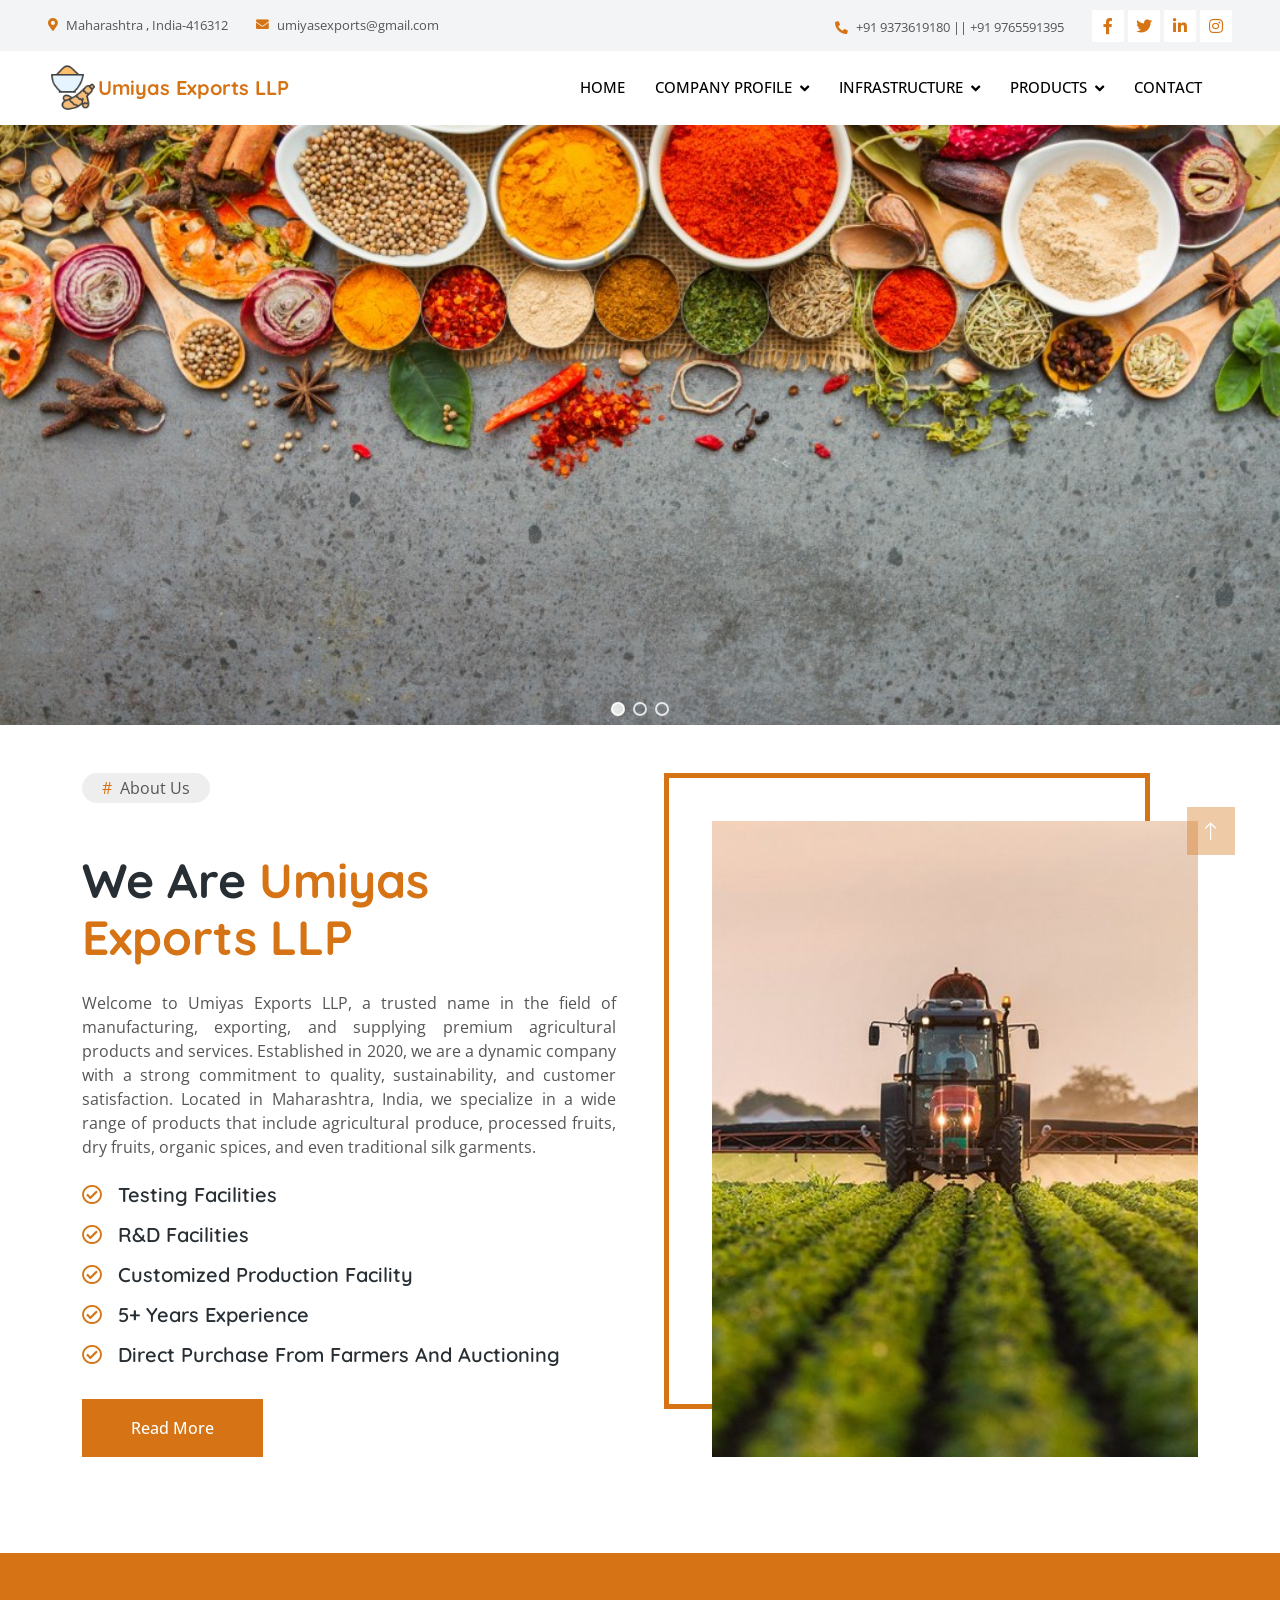
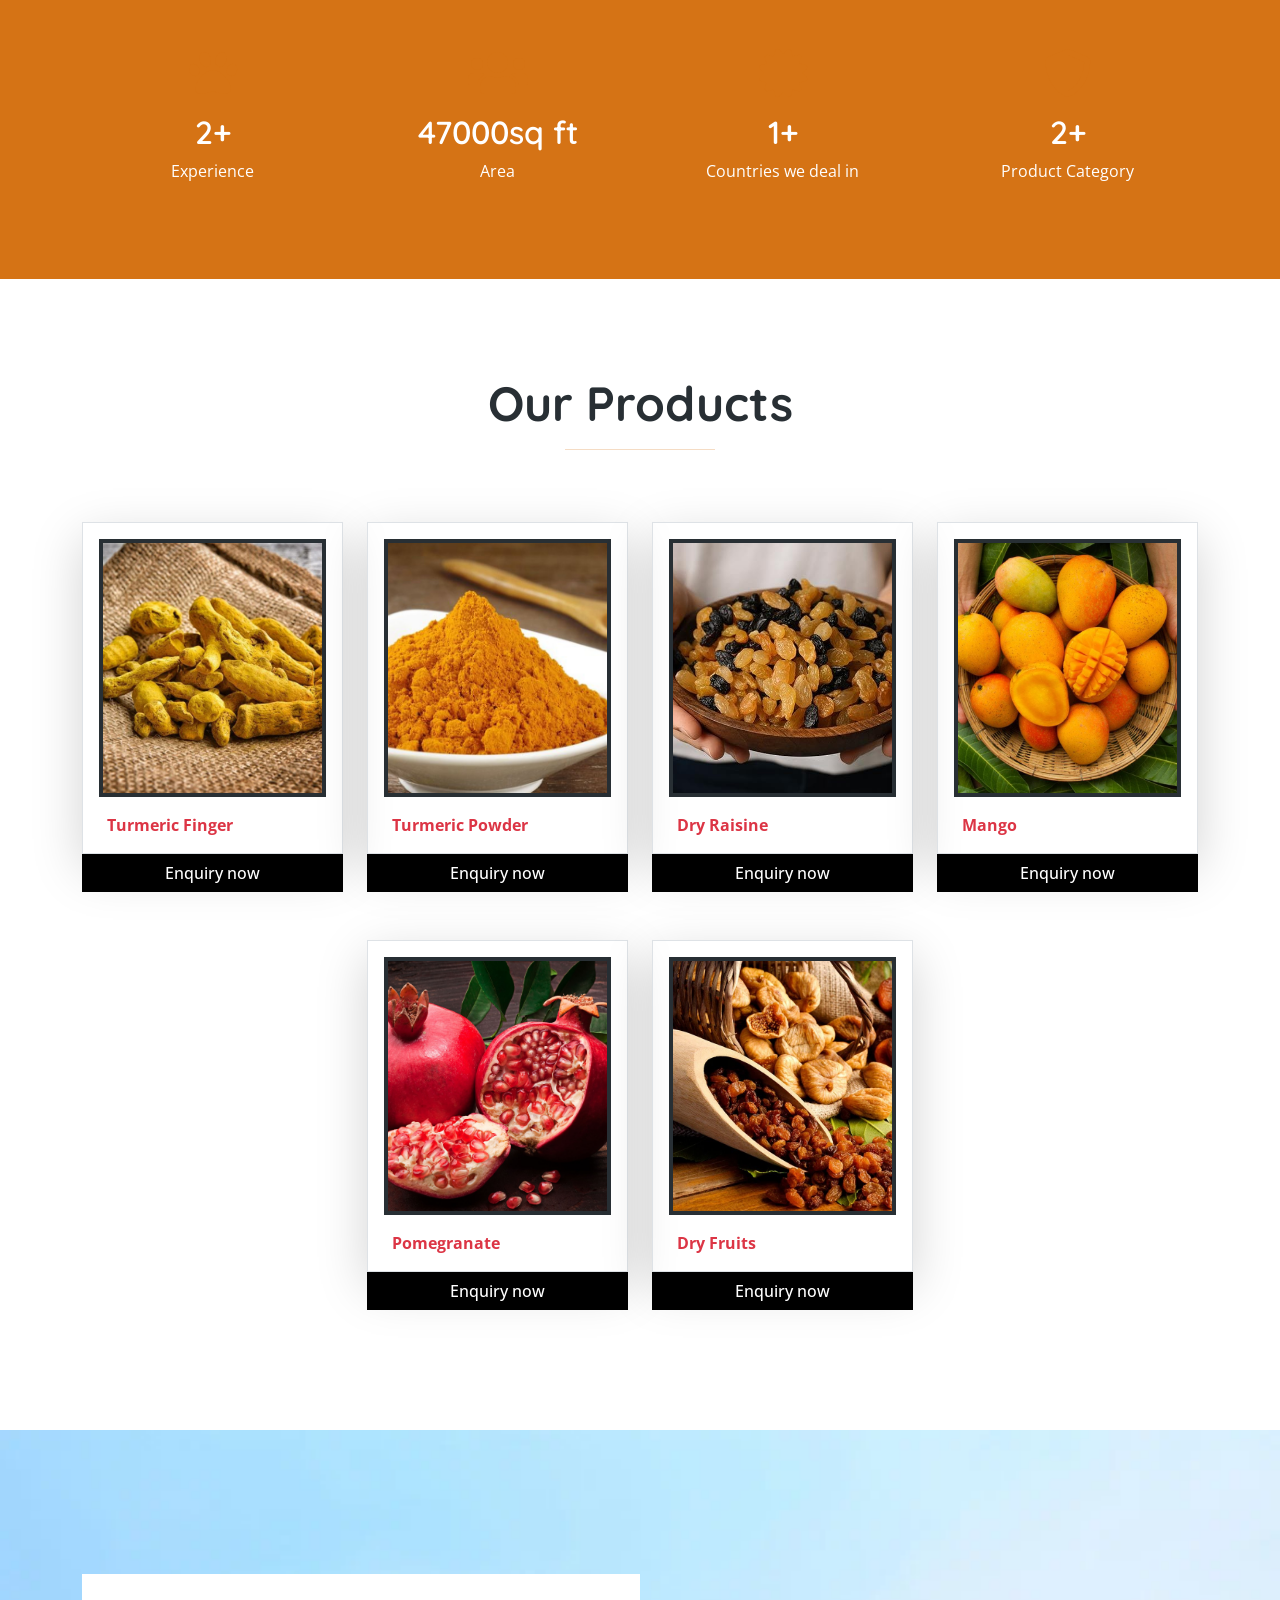
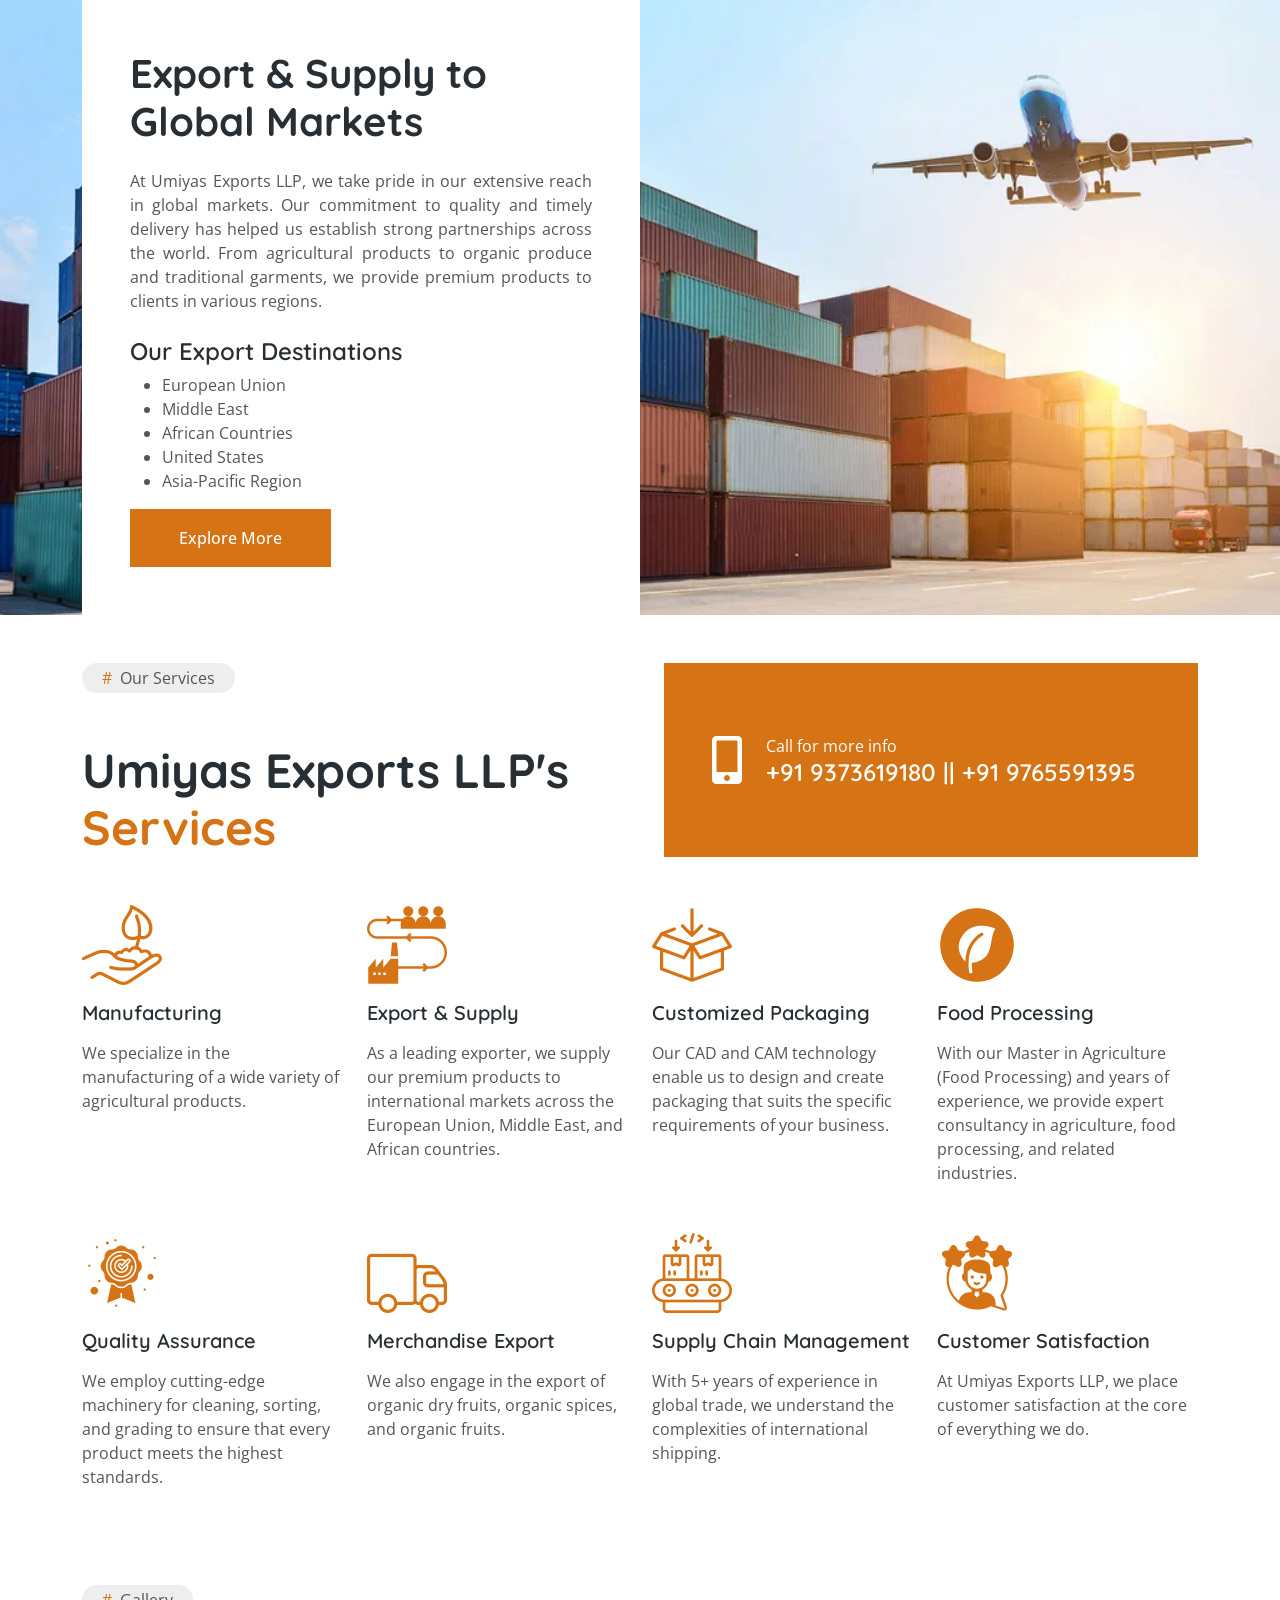
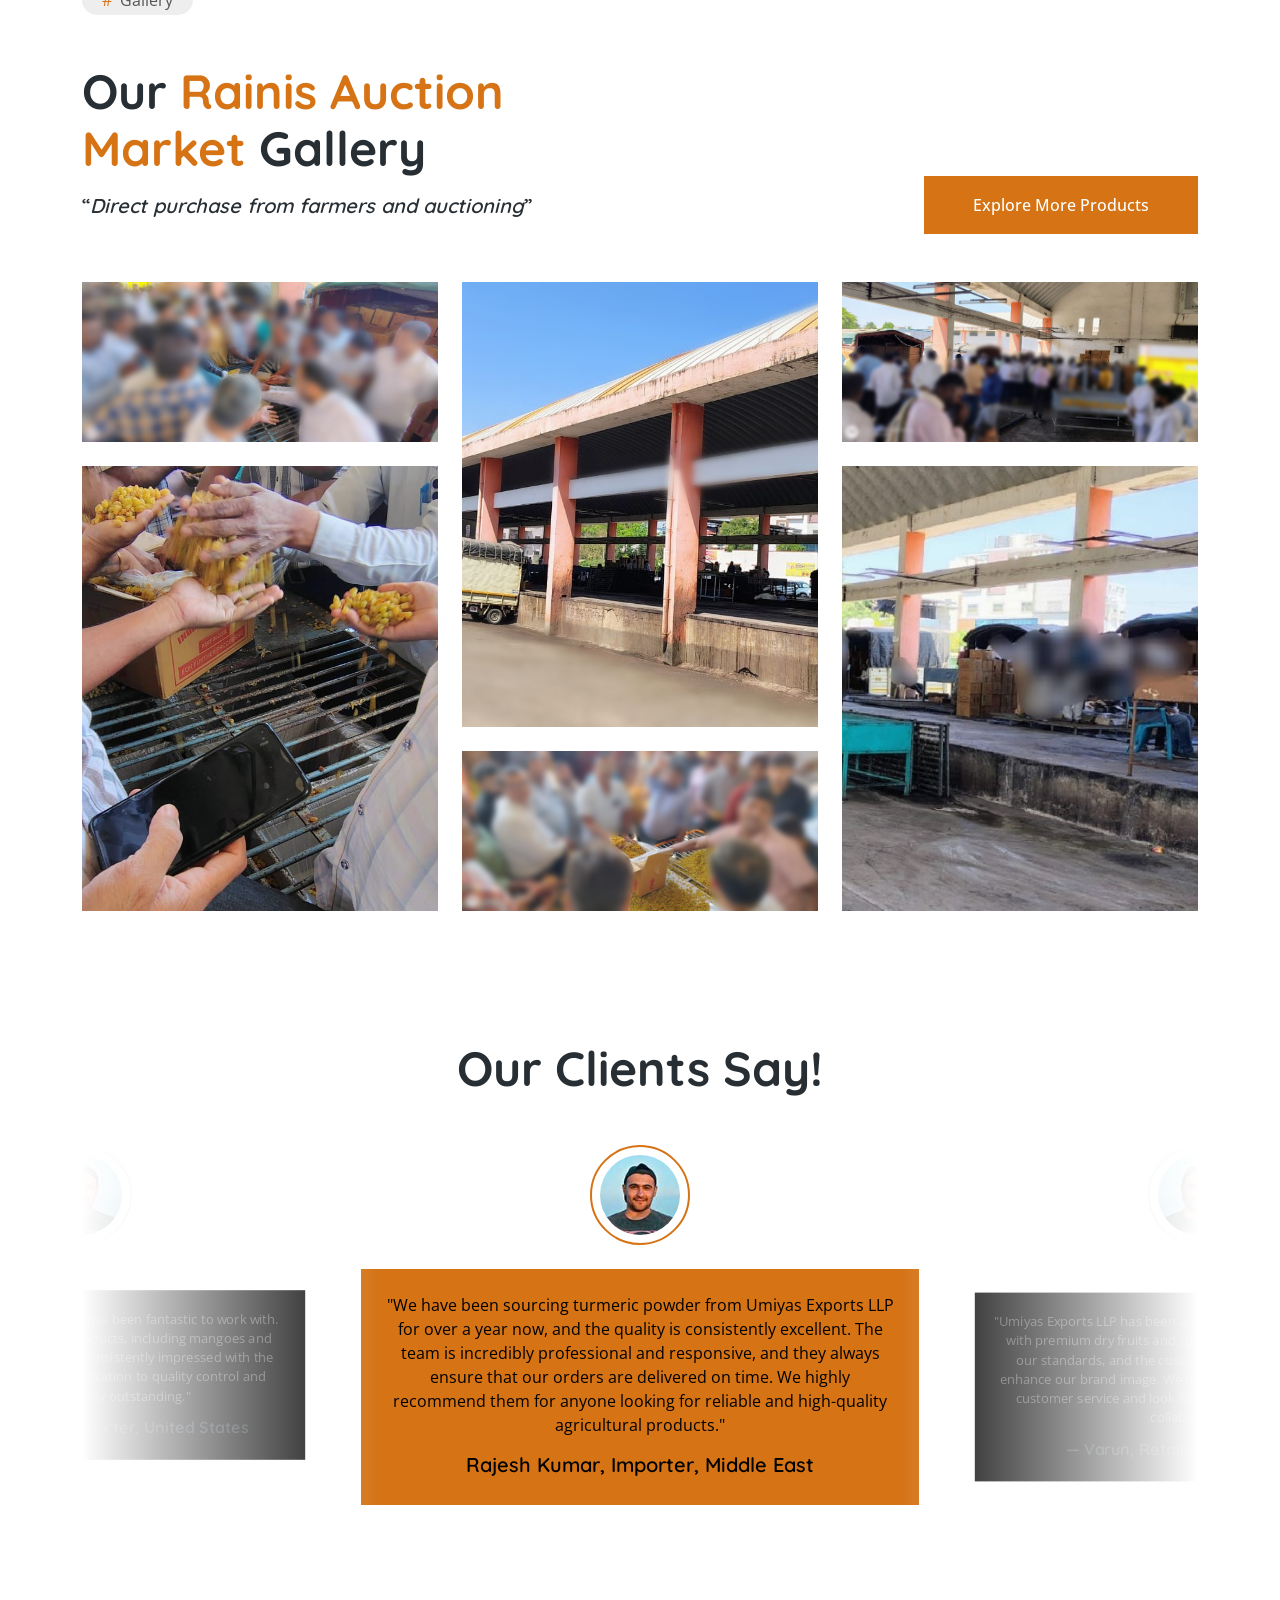
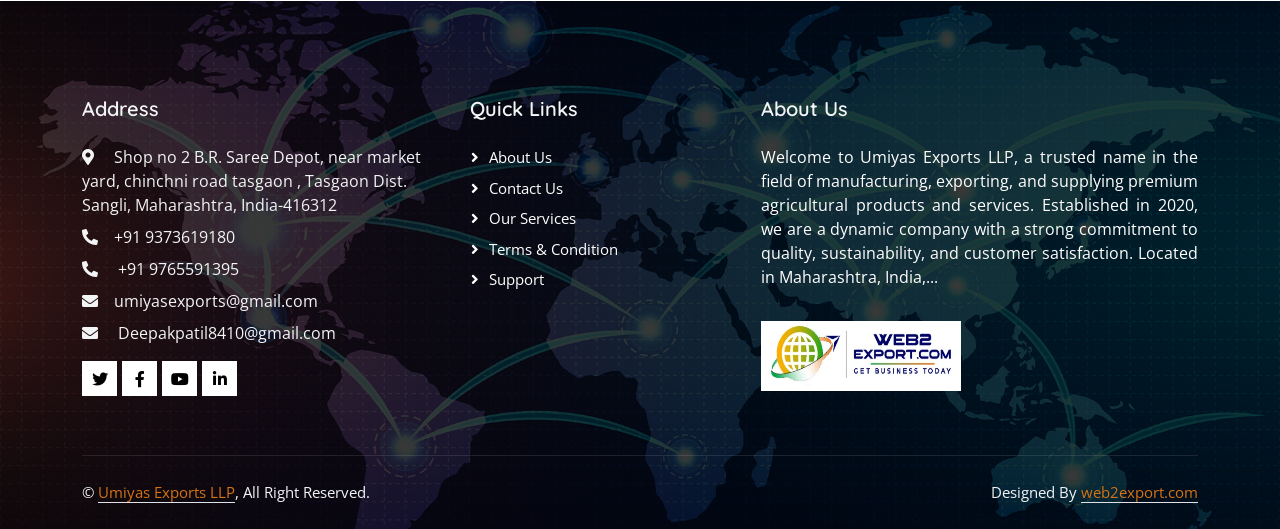
<file: index.html>
<!DOCTYPE html>
<html lang="en">

<head>
    <meta charset="utf-8">
    <title> Umiyas Exports LLP </title>
    <meta content="width=device-width, initial-scale=1.0" name="viewport">
    <meta content="Umiyas Exports LLP " name="keywords">
    <meta content="Umiyas Exports LLP " name="description">

    <!-- Favicon -->
    <link href="img/favicon.ico" rel="icon">

    <!-- Google Web Fonts -->
    <link rel="preconnect" href="https://fonts.googleapis.com">
    <link rel="preconnect" href="https://fonts.gstatic.com" crossorigin>
    <link
        href="https://fonts.googleapis.com/css2?family=Open+Sans:wght@400;500&family=Quicksand:wght@600;700&display=swap"
        rel="stylesheet">

    <!-- Icon Font Stylesheet -->
    <link href="https://cdnjs.cloudflare.com/ajax/libs/font-awesome/5.10.0/css/all.min.css" rel="stylesheet">
    <link href="https://cdn.jsdelivr.net/npm/bootstrap-icons@1.4.1/font/bootstrap-icons.css" rel="stylesheet">

    <!-- Libraries Stylesheet -->
    <link href="lib/animate/animate.min.css" rel="stylesheet">
    <link href="lib/lightbox/css/lightbox.min.css" rel="stylesheet">
    <link href="lib/owlcarousel/assets/owl.carousel.min.css" rel="stylesheet">

    <!-- Customized Bootstrap Stylesheet -->
    <link href="css/bootstrap.min.css" rel="stylesheet">

    <!-- Template Stylesheet -->
    <link href="css/style.css" rel="stylesheet">
    <link href="css/slide.css" rel="stylesheet">



    <!-- slider -->
    <link rel="stylesheet" type="text/css" href="css/normalize.min.css" media="screen, print">
    <link rel="stylesheet" type="text/css" href="css/smartslider.min.css" media="screen, print">

    <script>
        (function() {
            this._N2 = this._N2 || {
                _r: [],
                _d: [],
                r: function() {
                    this._r.push(arguments)
                },
                d: function() {
                    this._d.push(arguments)
                }
            }
        }).call(window);
    </script>
    <script src="js/n2.min.js"></script>
    <script src="js/smartslider-frontend.min.js"></script>
    <script src="js/ss-simple.min.js"></script>
    <script src="js/smartslider-backgroundanimation.min.js"></script>
    <script src="js/w-bullet.min.js"></script>
    <script>
        _N2.r('documentReady', function() {
            _N2.r(["documentReady", "smartslider-frontend", "smartslider-backgroundanimation", "SmartSliderWidgetBulletTransition", "ss-simple"], function() {
                new _N2.SmartSliderSimple('n2-ss-1', {
                    "admin": false,
                    "background.video.mobile": 1,
                    "loadingTime": 2000,
                    "alias": {
                        "id": 0,
                        "smoothScroll": 0,
                        "slideSwitch": 0,
                        "scroll": 1
                    },
                    "align": "normal",
                    "isDelayed": 0,
                    "responsive": {
                        "mediaQueries": {
                            "all": false,
                            "desktopportrait": ["(min-width: 1200px)"],
                            "tabletportrait": ["(orientation: landscape) and (max-width: 1199px) and (min-width: 901px)", "(orientation: portrait) and (max-width: 1199px) and (min-width: 701px)"],
                            "mobileportrait": ["(orientation: landscape) and (max-width: 900px)", "(orientation: portrait) and (max-width: 700px)"]
                        },
                        "base": {
                            "slideOuterWidth": 1200,
                            "slideOuterHeight": 600,
                            "sliderWidth": 1200,
                            "sliderHeight": 600,
                            "slideWidth": 1200,
                            "slideHeight": 600
                        },
                        "hideOn": {
                            "desktopLandscape": false,
                            "desktopPortrait": false,
                            "tabletLandscape": false,
                            "tabletPortrait": false,
                            "mobileLandscape": false,
                            "mobilePortrait": false
                        },
                        "onResizeEnabled": true,
                        "type": "fullwidth",
                        "sliderHeightBasedOn": "real",
                        "focusUser": 1,
                        "focusEdge": "auto",
                        "breakpoints": [{
                            "device": "tabletPortrait",
                            "type": "max-screen-width",
                            "portraitWidth": 1199,
                            "landscapeWidth": 1199
                        }, {
                            "device": "mobilePortrait",
                            "type": "max-screen-width",
                            "portraitWidth": 700,
                            "landscapeWidth": 900
                        }],
                        "enabledDevices": {
                            "desktopLandscape": 0,
                            "desktopPortrait": 1,
                            "tabletLandscape": 0,
                            "tabletPortrait": 1,
                            "mobileLandscape": 0,
                            "mobilePortrait": 1
                        },
                        "sizes": {
                            "desktopPortrait": {
                                "width": 1200,
                                "height": 600,
                                "max": 3000,
                                "min": 1200
                            },
                            "tabletPortrait": {
                                "width": 701,
                                "height": 350,
                                "customHeight": false,
                                "max": 1199,
                                "min": 701
                            },
                            "mobilePortrait": {
                                "width": 320,
                                "height": 160,
                                "customHeight": false,
                                "max": 900,
                                "min": 320
                            }
                        },
                        "overflowHiddenPage": 0,
                        "focus": {
                            "offsetTop": "#wpadminbar",
                            "offsetBottom": ""
                        }
                    },
                    "controls": {
                        "mousewheel": 1,
                        "touch": "vertical",
                        "keyboard": 1,
                        "blockCarouselInteraction": 1
                    },
                    "playWhenVisible": 1,
                    "playWhenVisibleAt": 0.5,
                    "lazyLoad": 0,
                    "lazyLoadNeighbor": 0,
                    "blockrightclick": 0,
                    "maintainSession": 0,
                    "autoplay": {
                        "enabled": 0,
                        "start": 1,
                        "duration": 8000,
                        "autoplayLoop": 1,
                        "allowReStart": 0,
                        "pause": {
                            "click": 1,
                            "mouse": "0",
                            "mediaStarted": 1
                        },
                        "resume": {
                            "click": 0,
                            "mouse": "0",
                            "mediaEnded": 1,
                            "slidechanged": 0
                        },
                        "interval": 1,
                        "intervalModifier": "loop",
                        "intervalSlide": "current"
                    },
                    "perspective": 1500,
                    "layerMode": {
                        "playOnce": 0,
                        "playFirstLayer": 1,
                        "mode": "skippable",
                        "inAnimation": "mainInEnd"
                    },
                    "bgAnimations": {
                        "global": [{
                            "type": "GL",
                            "subType": "GLSL5",
                            "ease": "linear",
                            "tileDuration": 0.6,
                            "count": 25,
                            "delay": 0.08,
                            "invertX": 0,
                            "invertY": 0
                        }, {
                            "type": "Flat",
                            "tiles": {
                                "crop": true,
                                "delay": 0,
                                "sequence": "ForwardDiagonal"
                            },
                            "main": {
                                "type": "both",
                                "duration": 1,
                                "current": {
                                    "ease": "easeOutCubic",
                                    "scale": 0.7
                                },
                                "next": {
                                    "ease": "easeOutCubic",
                                    "xP": 100
                                }
                            },
                            "invert": {
                                "zIndex": 2,
                                "current": {
                                    "xP": 100,
                                    "scale": 1
                                },
                                "next": {
                                    "scale": 0.7,
                                    "xP": 0
                                }
                            }
                        }],
                        "color": "RGBA(51,51,51,1)",
                        "speed": "normal"
                    },
                    "mainanimation": {
                        "type": "vertical",
                        "duration": 500,
                        "delay": 0,
                        "ease": "easeOutQuad",
                        "shiftedBackgroundAnimation": 0
                    },
                    "carousel": 1,
                    "initCallbacks": function() {
                        new _N2.SmartSliderWidgetBulletTransition(this, {
                            "area": 10,
                            "dotClasses": "n2-style-37b83350d88fb82e7ea26e8ad7887167-dot ",
                            "mode": "",
                            "action": "click"
                        });
                    }
                });
            });
        });
    </script>
    <!-- slider -->
</head>

<body>
     <!-- Spinner Start -->
 <div id="spinner"
     class="show bg-white position-fixed translate-middle w-100 vh-100 top-50 start-50 d-flex align-items-center justify-content-center">
     <div class="spinner-border text-primary" style="width: 3rem; height: 3rem;" role="status">
         <span class="sr-only">Loading...</span>
     </div>
 </div>
 <!-- Spinner End -->


 <!-- Topbar Start -->
 <div class="container-fluid bg-light p-0 wow fadeIn" data-wow-delay="0.1s">
     <div class="row gx-0 d-none d-lg-flex">
         <div class="col-lg-7 px-5 text-start">
             <div class="h-100 d-inline-flex align-items-center py-3 me-4">
                 <small class="fa fa-map-marker-alt text-primary me-2"></small>
                 <small>Maharashtra , India-416312</small>
             </div>
             <div class="h-100 d-inline-flex align-items-center py-3">
                 <small class="fa fa-envelope   text-primary me-2"></small>
                 <small>umiyasexports@gmail.com</small>
             </div>
         </div>
         <div class="col-lg-5 px-5 text-end">
             <div class="h-100 d-inline-flex align-items-center py-3 me-4">
                 <small class="fa fa-phone-alt text-primary me-2"></small>
                 <small>+91 9373619180 || +91 9765591395</small>
             </div>
             <div class="h-100 d-inline-flex align-items-center">
                 <a class="btn btn-sm-square bg-white text-primary me-1" href=""><i
                         class="fab fa-facebook-f"></i></a>
                 <a class="btn btn-sm-square bg-white text-primary me-1" href=""><i class="fab fa-twitter"></i></a>
                 <a class="btn btn-sm-square bg-white text-primary me-1" href=""><i
                         class="fab fa-linkedin-in"></i></a>
                 <a class="btn btn-sm-square bg-white text-primary me-0" href=""><i class="fab fa-instagram"></i></a>
             </div>
         </div>
     </div>
 </div>
 <!-- Topbar End -->


 <!-- Navbar Start -->
 <nav class="navbar navbar-expand-lg bg-white navbar-light sticky-top py-lg-0 px-4 px-lg-5 wow fadeIn"
     data-wow-delay="0.1s">
     <a href="" class="navbar-brand p-0">
         <img class="img-fluid  " src="icon/1.png" alt="Icon">
         <h5 class="m-0 text-primary fw-bold"> Umiyas Exports LLP</h5>
     </a>
     <button type="button" class="navbar-toggler" data-bs-toggle="collapse" data-bs-target="#navbarCollapse">
         <span class="navbar-toggler-icon"></span>
     </button>
     <div class="collapse navbar-collapse py-4 py-lg-0" id="navbarCollapse">
         <div class="navbar-nav ms-auto">
             <a href="" class="nav-item nav-link  ">Home</a>

             <div class="nav-item dropdown">
                 <a href="#" class="nav-link dropdown-toggle" data-bs-toggle="dropdown">Company Profile</a>
                 <div class="dropdown-menu rounded-0 rounded-bottom m-0">
                     <a href="" class="dropdown-item">About Us</a>
                     <a href="" class="dropdown-item">Brief History</a>
                     <a href="" class="dropdown-item">Mission and Vision
                     </a>

                 </div>
             </div>
             <div class="nav-item dropdown">
                 <a href="#" class="nav-link dropdown-toggle" data-bs-toggle="dropdown">Infrastructure</a>
                 <div class="dropdown-menu rounded-0 rounded-bottom m-0">
                     <a href="" class="dropdown-item">Manufacturing Facility</a>


                 </div>
             </div>
             <div class="nav-item dropdown">
                 <a href="#" class="nav-link dropdown-toggle" data-bs-toggle="dropdown">Products</a>
                 <div class="dropdown-menu rounded-0 rounded-bottom m-0">
                                              <a href="" class="dropdown-item">Turmeric Finger</a>

                                              <a href="" class="dropdown-item">Turmeric Powder</a>

                                              <a href="" class="dropdown-item">Dry Raisine</a>

                                              <a href="" class="dropdown-item">Mango</a>

                                              <a href="" class="dropdown-item">Pomegranate</a>

                                              <a href="s" class="dropdown-item">Dry Fruits</a>

                                      </div>
             </div>
             <!-- <div class="nav-item dropdown">
                 <a href="#" class="nav-link dropdown-toggle" data-bs-toggle="dropdown">Gallery</a>
                 <div class="dropdown-menu rounded-0 rounded-bottom m-0">
                     <a href="animal" class="dropdown-item">General Gallery</a>
                     <a href="membership" class="dropdown-item">Product Gallery </a>


                 </div>
             </div> -->
             <a href="" class="nav-item nav-link">Contact</a>
         </div>

     </div>
 </nav>
 <!-- Navbar End -->    <section>
        <div class="n2_clear"><ss3-force-full-width data-overflow-x="body" data-horizontal-selector="body">
                <div class="n2-section-smartslider fitvidsignore  n2_clear" data-ssid="1" tabindex="0" role="region"
                    aria-label="Slider">
                    <div id="n2-ss-1-align" class="n2-ss-align">
                        <div class="n2-padding">
                            <div id="n2-ss-1" data-creator="Smart Slider 3" data-responsive="fullwidth"
                                class="n2-ss-slider n2-ow n2-has-hover n2notransition  ">



                                <div class="n2-ss-slider-wrapper-inside">
                                    <div class="n2-ss-slider-1 n2_ss__touch_element n2-ow">
                                        <div class="n2-ss-slider-2 n2-ow">
                                            <div class="n2-ss-background-animation n2-ow"></div>
                                            <div class="n2-ss-slider-3 n2-ow">

                                                <div class="n2-ss-slide-backgrounds n2-ow-all">
                                                    <div class="n2-ss-slide-background" data-public-id="1"
                                                        data-mode="fill">
                                                        <div class="n2-ss-slide-background-image" data-blur="0"
                                                            data-opacity="100" data-x="50" data-y="50" data-alt=""
                                                            data-title="">
                                                            <picture class="skip-lazy" data-skip-lazy="1"><img
                                                                    src="images/1.webp" alt="" title="" loading="lazy"
                                                                    class="skip-lazy" data-skip-lazy="1"></picture>
                                                        </div>
                                                        <div data-color="RGBA(255,255,255,0)"
                                                            style="background-color: RGBA(255,255,255,0);"
                                                            class="n2-ss-slide-background-color"></div>
                                                    </div>
                                                    <div class="n2-ss-slide-background" data-public-id="2"
                                                        data-mode="fill">
                                                        <div class="n2-ss-slide-background-image" data-blur="0"
                                                            data-opacity="100" data-x="50" data-y="50" data-alt=""
                                                            data-title="">
                                                            <picture class="skip-lazy" data-skip-lazy="1"><img
                                                                    src="images/2.webp" alt="" title="" loading="lazy"
                                                                    class="skip-lazy" data-skip-lazy="1"></picture>
                                                        </div>
                                                        <div data-color="RGBA(255,255,255,0)"
                                                            style="background-color: RGBA(255,255,255,0);"
                                                            class="n2-ss-slide-background-color"></div>
                                                    </div>
                                                    <div class="n2-ss-slide-background" data-public-id="3"
                                                        data-mode="fill">
                                                        <div class="n2-ss-slide-background-image" data-blur="0"
                                                            data-opacity="100" data-x="50" data-y="50" data-alt=""
                                                            data-title="">
                                                            <picture class="skip-lazy" data-skip-lazy="1"><img
                                                                    src="images/3.webp" alt="" title="" loading="lazy"
                                                                    class="skip-lazy" data-skip-lazy="1"></picture>
                                                        </div>
                                                        <div data-color="RGBA(255,255,255,0)"
                                                            style="background-color: RGBA(255,255,255,0);"
                                                            class="n2-ss-slide-background-color"></div>
                                                    </div>
                                                </div>
                                                <div class="n2-ss-slider-4 n2-ow">
                                                    <svg xmlns="http://www.w3.org/2000/svg" viewBox="0 0 1200 600"
                                                        data-related-device="desktopPortrait"
                                                        class="n2-ow n2-ss-preserve-size n2-ss-preserve-size--slider n2-ss-slide-limiter"></svg>
                                                    <div data-first="1" data-slide-duration="0" data-id="3"
                                                        data-slide-public-id="1" data-title="3"
                                                        class="n2-ss-slide n2-ow  n2-ss-slide-3">
                                                        <div role="note" class="n2-ss-slide--focus" tabindex="-1">3
                                                        </div>
                                                        <div class="n2-ss-layers-container n2-ss-slide-limiter n2-ow">
                                                            <div class="n2-ss-layer n2-ow n-uc-J8RurYFYkWOQ"
                                                                data-sstype="slide" data-pm="default"></div>
                                                        </div>
                                                    </div>
                                                    <div data-slide-duration="0" data-id="4" data-slide-public-id="2"
                                                        data-title="2" class="n2-ss-slide n2-ow  n2-ss-slide-4">
                                                        <div role="note" class="n2-ss-slide--focus" tabindex="-1">2
                                                        </div>
                                                        <div class="n2-ss-layers-container n2-ss-slide-limiter n2-ow">
                                                            <div class="n2-ss-layer n2-ow n-uc-yi2qnoo8qw9b"
                                                                data-sstype="slide" data-pm="default"></div>
                                                        </div>
                                                    </div>
                                                    <div data-slide-duration="0" data-id="5" data-slide-public-id="3"
                                                        data-title="1" class="n2-ss-slide n2-ow  n2-ss-slide-5">
                                                        <div role="note" class="n2-ss-slide--focus" tabindex="-1">1
                                                        </div>
                                                        <div class="n2-ss-layers-container n2-ss-slide-limiter n2-ow">
                                                            <div class="n2-ss-layer n2-ow n-uc-SCkZRzjNm5q0"
                                                                data-sstype="slide" data-pm="default"></div>
                                                        </div>
                                                    </div>
                                                </div>

                                            </div>
                                        </div>
                                    </div>
                                    <div class="n2-ss-slider-controls n2-ss-slider-controls-absolute-center-bottom">
                                        <div style="--widget-offset:5px;"
                                            class="n2-ss-widget n2-ss-control-bullet n2-ow-all n2-ss-control-bullet-horizontal">
                                            <div class=" nextend-bullet-bar n2-bar-justify-content-center" role="group"
                                                aria-label="Choose slide to display.">
                                                <div class="n2-bullet n2-style-37b83350d88fb82e7ea26e8ad7887167-dot "
                                                    style="visibility:hidden;"></div>
                                            </div>
                                        </div>
                                    </div>
                                </div>
                            </div><ss3-loader></ss3-loader>
                        </div>
                    </div>
                    <div class="n2_clear"></div>
                </div>
            </ss3-force-full-width></div>

    </section>
    <!-- Header Start -->
    <!-- <div class="container-fluid bg-dark p-0 mb-5">
        <div class="row g-0 flex-column-reverse flex-lg-row">
            <div class="col-lg-6 p-0 wow fadeIn" data-wow-delay="0.1s">
                <div class="header-bg h-100 d-flex flex-column justify-content-center p-5">
                    <h1 class="display-4 text-light mb-5">Enjoy Wonderful Day With Your Family</h1>
                    <div class="d-flex align-items-center pt-4 animated slideInDown">
                        <a href="" class="btn btn-primary py-sm-3 px-3 px-sm-5 me-5">Read More</a>
                        <button type="button" class="btn-play" data-bs-toggle="modal"
                            data-src="https://www.youtube.com/embed/DWRcNpR6Kdc" data-bs-target="#videoModal">
                            <span></span>
                        </button>
                        <h6 class="text-white m-0 ms-4 d-none d-sm-block">Watch Video</h6>
                    </div>
                </div>
            </div>
            <div class="col-lg-6 wow fadeIn" data-wow-delay="0.5s">
                <div class="owl-carousel header-carousel">
                    <div class="owl-carousel-item">
                        <img class="img-fluid" src="img/carousel-1.jpg" alt="">
                    </div>
                    <div class="owl-carousel-item">
                        <img class="img-fluid" src="img/carousel-2.jpg" alt="">
                    </div>
                    <div class="owl-carousel-item">
                        <img class="img-fluid" src="img/carousel-3.jpg" alt="">
                    </div>
                </div>
            </div>
        </div>
    </div> -->
    <!-- Header End -->




    <!-- About Start -->
    <div class="container-xxl py-5">
        <div class="container">
            <div class="row g-5">
                <div class="col-lg-6 wow fadeInUp" data-wow-delay="0.1s">
                    <p class="btns"><span class="text-primary me-2 ">#</span>About Us</p>
                    <h1 class="display-5 mb-4">We Are <span class="text-primary">Umiyas Exports LLP</span> </h1>
                    <p class="mb-4 jus">Welcome to Umiyas Exports LLP, a trusted name in the field of manufacturing,
                        exporting, and supplying premium agricultural products and services. Established in 2020, we are
                        a dynamic company with a strong commitment to quality, sustainability, and customer
                        satisfaction. Located in Maharashtra, India, we specialize in a wide range of products that
                        include agricultural produce, processed fruits, dry fruits, organic spices, and even traditional
                        silk garments.
                    </p>
                    <h5 class="mb-3"><i class="far fa-check-circle text-primary me-3"></i>Testing Facilities</h5>
                    <h5 class="mb-3"><i class="far fa-check-circle text-primary me-3"></i>R&D Facilities</h5>
                    <h5 class="mb-3"><i class="far fa-check-circle text-primary me-3"></i>Customized Production Facility
                    </h5>
                    <h5 class="mb-3"><i class="far fa-check-circle text-primary me-3"></i>5+ Years Experience</h5>
                    <h5 class="mb-3"><i class="far fa-check-circle text-primary me-3"></i>Direct Purchase From Farmers And Auctioning</h5>
                    <a class="btn btn-primary py-3 px-5 mt-3" href="">Read More</a>
                </div>
                <div class="col-lg-6 wow fadeInUp" data-wow-delay="0.5s">
                    <div class="img-border">
                        <img class="img-fluid" src="images/banner/1.jpg" alt="">
                    </div>
                </div>
            </div>
        </div>
    </div>
    <!-- About End -->


    <!-- Facts Start -->
    <div class="container-xxl bg-primary facts my-5 py-5 wow fadeInUp" data-wow-delay="0.1s">
        <div class="container py-5">
            <div class="row g-4">
                <div class="col-md-6 col-lg-3 text-center wow fadeIn" data-wow-delay="0.1s">
                    <i class="fa fa-paw fa-3x text-primary mb-3"></i>
                    <div class="d-flex justify-content-center">
                        <h2 class="text-white mb-2" data-toggle="counter-up">5</h2>
                        <h2 class="text-white mb-2">+</h2>
                    </div>
                    <p class="text-white mb-0">Experience</p>
                </div>
                <div class="col-md-6 col-lg-3 text-center wow fadeIn" data-wow-delay="0.3s">
                    <i class="fa fa-users fa-3x text-primary mb-3"></i>
                    <div class="d-flex justify-content-center">
                        <h2 class="text-white mb-2" data-toggle="counter-up">100000 </h2>
                        <h2 class="text-white mb-2">sq ft</h2>
                    </div>
                    <p class="text-white mb-0">Area</p>
                </div>
                <div class="col-md-6 col-lg-3 text-center wow fadeIn" data-wow-delay="0.5s">
                    <i class="fa fa-certificate fa-3x text-primary mb-3"></i>
                    <div class="d-flex justify-content-center">
                        <h2 class="text-white mb-2" data-toggle="counter-up">3 </h2>
                        <h2 class="text-white mb-2">+</h2>
                    </div>
                    <p class="text-white mb-0">Countries we deal in</p>
                </div>
                <div class="col-md-6 col-lg-3 text-center wow fadeIn" data-wow-delay="0.7s">
                    <i class="fa fa-shield-alt fa-3x text-primary mb-3"></i>
                    <div class="d-flex justify-content-center">
                        <h2 class="text-white mb-2" data-toggle="counter-up">4 </h2>
                        <h2 class="text-white mb-2">+</h2>
                    </div>
                    <p class="text-white mb-0">Product Category</p>
                </div>
            </div>
        </div>
    </div>
    <!-- Facts End -->
    <div class="container  " style="margin-top: 6rem;margin-bottom:6rem">
        <div class="text-center mx-auto mb-5" style="max-width: 600px;">
            <h1 class="display-5 mb-0">Our Products</h1>
            <hr class="w-25 mx-auto bg-primary">
        </div>
        <div class="row justify-content-center">
                            <div class="col-12 col-md-6   col-lg-3 my-4 cards_animation " data-aos="zoom-in-down">
                    <a href="">
                        <div class="cat_inner  border d-block rounded-top  text-capitalize p-3 shadow-lg rounded ">
                            <div class="cat_icon pro_box border border-4 border-dark"><img src="images/product/1.jpg"
                                    height="250px" width="100%" style="object-fit:cover" alt="Product jpg 5">
                            </div>
                            <div class="cat_name mt-3 fw-bold  mx-2 text-danger">
                                Turmeric Finger</div>
                        </div>
                    </a>
                    <a href="" class="btn btn-dark w-100" data-bs-toggle="modal" data-bs-target="#exampleModal">Enquiry
                        now</a>
                </div>
                            <div class="col-12 col-md-6   col-lg-3 my-4 cards_animation " data-aos="zoom-in-down">
                    <a href="">
                        <div class="cat_inner  border d-block rounded-top  text-capitalize p-3 shadow-lg rounded ">
                            <div class="cat_icon pro_box border border-4 border-dark"><img src="images/product/6.jpg"
                                    height="250px" width="100%" style="object-fit:cover" alt="Product jpg 5">
                            </div>
                            <div class="cat_name mt-3 fw-bold  mx-2 text-danger">
                                Turmeric Powder</div>
                        </div>
                    </a>
                    <a href="" class="btn btn-dark w-100" data-bs-toggle="modal" data-bs-target="#exampleModal">Enquiry
                        now</a>
                </div>
                            <div class="col-12 col-md-6   col-lg-3 my-4 cards_animation " data-aos="zoom-in-down">
                    <a href="">
                        <div class="cat_inner  border d-block rounded-top  text-capitalize p-3 shadow-lg rounded ">
                            <div class="cat_icon pro_box border border-4 border-dark"><img src="images/product/5.jpg"
                                    height="250px" width="100%" style="object-fit:cover" alt="Product jpg 5">
                            </div>
                            <div class="cat_name mt-3 fw-bold  mx-2 text-danger">
                                Dry Raisine</div>
                        </div>
                    </a>
                    <a href="" class="btn btn-dark w-100" data-bs-toggle="modal" data-bs-target="#exampleModal">Enquiry
                        now</a>
                </div>
                            <div class="col-12 col-md-6   col-lg-3 my-4 cards_animation " data-aos="zoom-in-down">
                    <a href="">
                        <div class="cat_inner  border d-block rounded-top  text-capitalize p-3 shadow-lg rounded ">
                            <div class="cat_icon pro_box border border-4 border-dark"><img src="images/product/4.jpg"
                                    height="250px" width="100%" style="object-fit:cover" alt="Product jpg 5">
                            </div>
                            <div class="cat_name mt-3 fw-bold  mx-2 text-danger">
                                Mango</div>
                        </div>
                    </a>
                    <a href="" class="btn btn-dark w-100" data-bs-toggle="modal" data-bs-target="#exampleModal">Enquiry
                        now</a>
                </div>
                            <div class="col-12 col-md-6   col-lg-3 my-4 cards_animation " data-aos="zoom-in-down">
                    <a href="">
                        <div class="cat_inner  border d-block rounded-top  text-capitalize p-3 shadow-lg rounded ">
                            <div class="cat_icon pro_box border border-4 border-dark"><img src="images/product/3.jpg"
                                    height="250px" width="100%" style="object-fit:cover" alt="Product jpg 5">
                            </div>
                            <div class="cat_name mt-3 fw-bold  mx-2 text-danger">
                                Pomegranate</div>
                        </div>
                    </a>
                    <a href="" class="btn btn-dark w-100" data-bs-toggle="modal" data-bs-target="#exampleModal">Enquiry
                        now</a>
                </div>
                            <div class="col-12 col-md-6   col-lg-3 my-4 cards_animation " data-aos="zoom-in-down">
                    <a href="">
                        <div class="cat_inner  border d-block rounded-top  text-capitalize p-3 shadow-lg rounded ">
                            <div class="cat_icon pro_box border border-4 border-dark"><img src="images/product/2.jpg"
                                    height="250px" width="100%" style="object-fit:cover" alt="Product jpg 5">
                            </div>
                            <div class="cat_name mt-3 fw-bold  mx-2 text-danger">
                                Dry Fruits</div>
                        </div>
                    </a>
                    <a href="" class="btn btn-dark w-100" data-bs-toggle="modal" data-bs-target="#exampleModal">Enquiry
                        now</a>
                </div>
                    </div>
    </div>
    <!-- Features Start -->
    <div class="container-fluid export pt-5 mt-5 wow fadeInUp" data-wow-delay="0.1s">
        <div class="container">
            <div class="row g-0">
                <div class="col-lg-6 pt-lg-5">
                    <div class="bg-white p-5 mt-lg-5">
                        <h1 class="display-6 mb-4 wow fadeIn" data-wow-delay="0.3s">Export & Supply to Global Markets
                        </h1>
                        <p class="mb-4 wow fadeIn jus" data-wow-delay="0.4s">At Umiyas Exports LLP, we take pride in
                            our
                            extensive reach in global markets. Our commitment to quality and timely delivery has helped
                            us establish strong partnerships across the world. From agricultural products to organic
                            produce and traditional garments, we provide premium products to clients in various regions.
                        </p>
                        <div class="  ">
                            <h4 class=" ">Our Export Destinations</h4>
                            <ul>
                                <li>European Union</li>
                                <li>Middle East</li>
                                <li>African Countries</li>
                                <li>United States</li>
                                <li>Asia-Pacific Region</li>
                            </ul>
                        </div>
                        <a class="btn btn-primary py-3 px-5 wow fadeIn" data-wow-delay="0.5s" href=" ">Explore
                            More</a>
                    </div>
                </div>

            </div>
        </div>
    </div>
    <!-- Service Start -->
    <div class="container-xxl py-5">
        <div class="container">
            <div class="row g-5 mb-5 wow fadeInUp" data-wow-delay="0.1s">
                <div class="col-lg-6">
                    <p class="btns"><span class="text-primary me-2">#</span>Our Services</p>
                    <h1 class="display-5 mb-0"> Umiyas Exports LLP's <span class="text-primary">Services</span>
                    </h1>
                </div>
                <div class="col-lg-6">
                    <div class="bg-primary h-100 d-flex align-items-center py-4 px-4 px-sm-5">
                        <i class="fa fa-3x fa-mobile-alt text-white"></i>
                        <div class="ms-4">
                            <p class="text-white mb-0">Call for more info</p>
                            <h4 class="text-white mb-0"><a href="tel:+919373619180" class="text-white">+91 9373619180
                                </a> || <a href="tel:+919765591395" class="text-white">+91 9765591395
                                </a>
                            </h4>
                        </div>
                    </div>
                </div>
            </div>
            <div class="row gy-5 gx-4">
                <div class="col-lg-3 col-md-4 col-sm-6 wow fadeInUp" data-wow-delay="0.1s">
                    <img class="img-fluid mb-3" src="icon/2.png" alt="Icon">
                    <h5 class="mb-3">Manufacturing </h5>
                    <span>We specialize in the manufacturing of a wide variety of agricultural products.
                        </b></span>
                </div>
                <div class="col-lg-3 col-md-4 col-sm-6 wow fadeInUp" data-wow-delay="0.3s">
                    <img class="img-fluid mb-3" src="icon/3.png" alt="Icon">
                    <h5 class="mb-3">Export & Supply</h5>
                    <span>As a leading exporter, we supply our premium products to international markets across the
                        European Union, Middle East, and African countries.</span>
                </div>
                <div class="col-lg-3 col-md-4 col-sm-6 wow fadeInUp" data-wow-delay="0.5s">
                    <img class="img-fluid mb-3" src="icon/4.png" alt="Icon">
                    <h5 class="mb-3">Customized Packaging</h5>
                    <span> Our CAD and CAM technology enable us to design and create packaging that suits the specific
                        requirements of your business.</span>
                </div>
                <div class="col-lg-3 col-md-4 col-sm-6 wow fadeInUp" data-wow-delay="0.7s">
                    <img class="img-fluid mb-3" src="icon/5.png" alt="Icon">
                    <h5 class="mb-3">Food Processing</h5>
                    <span>With our Master in Agriculture (Food Processing) and years of experience, we provide expert
                        consultancy in agriculture, food processing, and related industries. </span>
                </div>
                <div class="col-lg-3 col-md-4 col-sm-6 wow fadeInUp" data-wow-delay="0.1s">
                    <img class="img-fluid mb-3" src="icon/6.png" alt="Icon">
                    <h5 class="mb-3">Quality Assurance</h5>
                    <span>We employ cutting-edge machinery for cleaning, sorting, and grading to ensure that every
                        product meets the highest standards.</span>
                </div>
                <div class="col-lg-3 col-md-4 col-sm-6 wow fadeInUp" data-wow-delay="0.3s">
                    <img class="img-fluid mb-3" src="icon/7.png" alt="Icon">
                    <h5 class="mb-3">Merchandise Export</h5>
                    <span>We also engage in the export of organic dry fruits, organic spices, and organic fruits.
                    </span>
                </div>
                <div class="col-lg-3 col-md-4 col-sm-6 wow fadeInUp" data-wow-delay="0.3s">
                    <img class="img-fluid mb-3" src="icon/8.png" alt="Icon">
                    <h5 class="mb-3">Supply Chain Management</h5>
                    <span>With 5+ years of experience in global trade, we understand the complexities of international
                        shipping. </span>
                </div>
                <div class="col-lg-3 col-md-4 col-sm-6 wow fadeInUp" data-wow-delay="0.3s">
                    <img class="img-fluid mb-3" src="icon/9.png" alt="Icon">
                    <h5 class="mb-3">Customer Satisfaction</h5>
                    <span>At Umiyas Exports LLP, we place customer satisfaction at the core of everything we do. </span>
                </div>

            </div>
        </div>
    </div>
    <!-- Service End -->


    <!-- Animal Start -->
    <div class="container-xxl py-5">
        <div class="container">
            <div class="row g-5 mb-5 align-items-end wow fadeInUp" data-wow-delay="0.1s">
                <div class="col-lg-6">
                    <p class="btns"><span class="text-primary me-2">#</span>Gallery</p>
                    <h1 class="display-5 mb-0">Our <span class="text-primary">  Rainis Auction Market </span> Gallery
                    </h1>
                    <h5 class="my-3 text- "><q><i>Direct purchase from farmers and auctioning</i></q></h5>
                </div>
                <div class="col-lg-6 text-lg-end">
                    <a class="btn btn-primary py-3 px-5" href="">Explore More Products</a>
                </div>
            </div>
            <div class="row g-4">
                <div class="col-lg-4 col-md-6 wow fadeInUp" data-wow-delay="0.1s">
                    <div class="row g-4">
                        <div class="col-12">
                            <a class="animal-item" href="images/gallery/1.jpg" data-lightbox="animal">
                                <div class="position-relative">
                                    <img class="img-fluid" src="images/gallery/1.jpg" alt="">
                                    <!-- <div class="animal-text p-4">

                                        <h5 class="text-white mb-0">Whole Turmeric </h5>
                                    </div> -->
                                </div>
                            </a>
                        </div>
                        <div class="col-12">
                            <a class="animal-item" href="images/gallery/2.jpg" data-lightbox="animal">
                                <div class="position-relative">
                                    <img class="img-fluid" src="images/gallery/2.jpg" alt="">
                                     
                                </div>
                            </a>
                        </div>
                    </div>
                </div>
                <div class="col-lg-4 col-md-6 wow fadeInUp" data-wow-delay="0.3s">
                    <div class="row g-4">
                        <div class="col-12">
                            <a class="animal-item" href="images/gallery/3.jpg" data-lightbox="animal">
                                <div class="position-relative">
                                    <img class="img-fluid" src="images/gallery/3.jpg" alt="">
                                     
                                </div>
                            </a>
                        </div>
                       
                            <div class="col-12">
                                <a class="animal-item" href="images/gallery/4.jpg" data-lightbox="animal">
                                    <div class="position-relative">
                                        <img class="img-fluid" src="images/gallery/4.jpg" alt="">
                                       
                                    </div>
                                </a>
                            </div>
                    </div>
                </div>
                <div class="col-lg-4 col-md-6 wow fadeInUp" data-wow-delay="0.5s">
                    <div class="row g-4">
                        <div class="col-12">
                            <a class="animal-item" href="images/gallery/5.jpg" data-lightbox="animal">
                                <div class="position-relative">
                                    <img class="img-fluid" src="images/gallery/5.jpg" alt="">
                                   
                                </div>
                            </a>
                        </div>
                        <div class="col-12">
                            <a class="animal-item" href="images/gallery/6.jpg" data-lightbox="animal">
                                <div class="position-relative">
                                    <img class="img-fluid" src="images/gallery/6.jpg" alt="">
                                   
                                </div>
                            </a>
                        </div>
                    </div>
                </div>
            </div>
        </div>
    </div>
    <!-- Animal End -->


    <!-- Visiting Hours Start -->
    <!-- <div class="container-xxl bg-primary visiting-hours my-5 py-5 wow fadeInUp" data-wow-delay="0.1s">
        <div class="container py-5">
            <div class="row g-5">
                <div class="col-md-6 wow fadeIn" data-wow-delay="0.3s">
                    <h1 class="display-6 text-white mb-5">Visiting Hours</h1>
                    <ul class="list-group list-group-flush">
                        <li class="list-group-item">
                            <span>Monday</span>
                            <span>9:00AM - 6:00PM</span>
                        </li>
                        <li class="list-group-item">
                            <span>Tuesday</span>
                            <span>9:00AM - 6:00PM</span>
                        </li>
                        <li class="list-group-item">
                            <span>Wednesday</span>
                            <span>9:00AM - 6:00PM</span>
                        </li>
                        <li class="list-group-item">
                            <span>Thursday</span>
                            <span>9:00AM - 6:00PM</span>
                        </li>
                        <li class="list-group-item">
                            <span>Friday</span>
                            <span>9:00AM - 6:00PM</span>
                        </li>
                        <li class="list-group-item">
                            <span>Saturday</span>
                            <span>9:00AM - 6:00PM</span>
                        </li>
                        <li class="list-group-item">
                            <span>Sunday</span>
                            <span>Closed</span>
                        </li>
                    </ul>
                </div>
                <div class="col-md-6 text-light wow fadeIn" data-wow-delay="0.5s">
                    <h1 class="display-6 text-white mb-5">Contact Info</h1>
                    <table class="table">
                        <tbody>
                            <tr>
                                <td>Office</td>
                                <td>123 Street, New York, USA</td>
                            </tr>
                            <tr>
                                <td>Zoo</td>
                                <td>123 Street, New York, USA</td>
                            </tr>
                            <tr>
                                <td>Ticket</td>
                                <td>
                                    <p class="mb-2">+012 345 6789</p>
                                    <p class="mb-0">ticket@example.com</p>
                                </td>
                            </tr>
                            <tr>
                                <td>Support</td>
                                <td>
                                    <p class="mb-2">+012 345 6789</p>
                                    <p class="mb-0">support@example.com</p>
                                </td>
                            </tr>
                        </tbody>
                    </table>
                </div>
            </div>
        </div>
    </div> -->
    <!-- Visiting Hours End -->


    <!-- Membership Start -->
    <!-- <div class="container-xxl py-5">
        <div class="container">
            <div class="row g-5 mb-5 align-items-end wow fadeInUp" data-wow-delay="0.1s">
                <div class="col-lg-6">
                    <p><span class="text-primary me-2">#</span>Membership</p>
                    <h1 class="display-5 mb-0">You Can Be A Proud Member Of <span class="text-primary">Zoofari</span>
                    </h1>
                </div>
                <div class="col-lg-6 text-lg-end">
                    <a class="btn btn-primary py-3 px-5" href="">Special Pricing</a>
                </div>
            </div>
            <div class="row g-4">
                <div class="col-lg-4 col-md-6 wow fadeInUp" data-wow-delay="0.1s">
                    <div class="membership-item position-relative">
                        <img class="img-fluid" src="img/animal-lg-1.jpg" alt="">
                        <h1 class="display-1">01</h1>
                        <h4 class="text-white mb-3">Popular</h4>
                        <h3 class="text-primary mb-4">$99.00</h3>
                        <p><i class="fa fa-check text-primary me-3"></i>10% discount</p>
                        <p><i class="fa fa-check text-primary me-3"></i>2 adult and 2 child</p>
                        <p><i class="fa fa-check text-primary me-3"></i>Free animal exhibition</p>
                        <a class="btn btn-outline-light px-4 mt-3" href="">Get Started</a>
                    </div>
                </div>
                <div class="col-lg-4 col-md-6 wow fadeInUp" data-wow-delay="0.3s">
                    <div class="membership-item position-relative">
                        <img class="img-fluid" src="img/animal-lg-2.jpg" alt="">
                        <h1 class="display-1">02</h1>
                        <h4 class="text-white mb-3">Standard</h4>
                        <h3 class="text-primary mb-4">$149.00</h3>
                        <p><i class="fa fa-check text-primary me-3"></i>15% discount</p>
                        <p><i class="fa fa-check text-primary me-3"></i>4 adult and 4 child</p>
                        <p><i class="fa fa-check text-primary me-3"></i>Free animal exhibition</p>
                        <a class="btn btn-outline-light px-4 mt-3" href="">Get Started</a>
                    </div>
                </div>
                <div class="col-lg-4 col-md-6 wow fadeInUp" data-wow-delay="0.5s">
                    <div class="membership-item position-relative">
                        <img class="img-fluid" src="img/animal-lg-3.jpg" alt="">
                        <h1 class="display-1">03</h1>
                        <h4 class="text-white mb-3">Premium</h4>
                        <h3 class="text-primary mb-4">$199.00</h3>
                        <p><i class="fa fa-check text-primary me-3"></i>20% discount</p>
                        <p><i class="fa fa-check text-primary me-3"></i>6 adult and 6 child</p>
                        <p><i class="fa fa-check text-primary me-3"></i>Free animal exhibition</p>
                        <a class="btn btn-outline-light px-4 mt-3" href="">Get Started</a>
                    </div>
                </div>
            </div>
        </div>
    </div> -->
    <!-- Membership End -->


    <!-- Testimonial Start -->
    <div class="container-xxl py-5">
        <div class="container">
            <h1 class="display-5 text-center mb-5 wow fadeInUp" data-wow-delay="0.1s">Our Clients Say!</h1>
            <div class="owl-carousel testimonial-carousel wow fadeInUp" data-wow-delay="0.1s">
                <div class="testimonial-item text-center">
                    <img class="img-fluid rounded-circle border border-2 p-2 mx-auto mb-4" src="img/testimonial-3.jpg"
                        style="width: 100px; height: 100px;">
                    <div class="testimonial-text rounded text-center p-4">
                        <p>"We have been sourcing turmeric powder from Umiyas Exports LLP for over a year now, and the
                            quality is consistently excellent. The team is incredibly professional and responsive, and
                            they always ensure that our orders are delivered on time. We highly recommend them for
                            anyone looking for reliable and high-quality agricultural products."</p>
                        <h5 class="mb-1">Rajesh Kumar, Importer, Middle East</h5>

                    </div>
                </div>
                <div class="testimonial-item text-center">
                    <img class="img-fluid rounded-circle border border-2 p-2 mx-auto mb-4" src="img/testimonial-3.jpg"
                        style="width: 100px; height: 100px;">
                    <div class="testimonial-text rounded text-center p-4">
                        <p>"Umiyas Exports LLP has been an invaluable partner in supplying us with premium dry fruits
                            and spices. Their products always meet our standards, and the customized packaging has
                            helped us enhance our brand image. We truly appreciate their dedication to customer service
                            and look forward to many more successful collaborations."</p>
                        <h5 class="mb-1">— Varun, Retailer, European Union</h5>

                    </div>
                </div>
                <div class="testimonial-item text-center">
                    <img class="img-fluid rounded-circle border border-2 p-2 mx-auto mb-4" src="img/testimonial-3.jpg"
                        style="width: 100px; height: 100px;">
                    <div class="testimonial-text rounded text-center p-4">
                        <p>"The team at Umiyas Exports LLP has been fantastic to work with. We have sourced a variety of
                            products, including mangoes and pomegranates, and we’ve been consistently impressed with the
                            quality and freshness. Their dedication to quality control and customer care is truly
                            outstanding."</p>
                        <h5 class="mb-1">— David Thompson, Exporter, United States</h5>

                    </div>
                </div>
            </div>
        </div>
    </div>
    <!-- Testimonial End -->

    
    <!-- Footer Start -->
    <div class="container-fluid footer bg-dark text-light footer mt-5 pt-5 wow fadeIn" data-wow-delay="0.1s">
        <div class="container py-5">
            <div class="row g-5">
                <div class="col-lg-4 col-md-6">
                    <h5 class="text-light mb-4">Address</h5>
                    <p class="mb-2"><i class="fa fa-map-marker-alt me-3"></i> Shop no 2 B.R. Saree Depot, near market
                        yard, chinchni road tasgaon ,
                        Tasgaon Dist. Sangli,
                        Maharashtra,
                        India-416312

                    </p>
                    <p class="mb-2"><i class="fa fa-phone-alt me-3"></i>+91 9373619180 </p>
                    <p class="mb-2"><i class="fa fa-phone-alt me-3"></i> +91 9765591395</p>
                    <p class="mb-2"><i class="fa fa-envelope me-3"></i>umiyasexports@gmail.com </p>
                    <p class="mb-2"><i class="fa fa-envelope me-3"></i> Deepakpatil8410@gmail.com</p>
                    <div class="d-flex pt-2">
                        <a class="btn btn-outline-light btn-social" href="" style="background-color: white;"><i class="fab fa-twitter"></i></a>
                        <a class="btn btn-outline-light btn-social" href="" style="background-color: white;"><i class="fab fa-facebook-f"></i></a>
                        <a class="btn btn-outline-light btn-social" href="" style="background-color: white;"><i class="fab fa-youtube"></i></a>
                        <a class="btn btn-outline-light btn-social" href="" style="background-color: white;"><i class="fab fa-linkedin-in"></i></a>
                    </div>
                </div>
                <div class="col-lg-3 col-md-6">
                    <h5 class="text-light mb-4">Quick Links</h5>
                    <a class="btn btn-link" href="">About Us</a>
                    <a class="btn btn-link" href="">Contact Us</a>
                    <a class="btn btn-link" href="">Our Services</a>
                    <a class="btn btn-link" href="">Terms & Condition</a>
                    <a class="btn btn-link" href="">Support</a>
                </div>
                <div class="col-lg-5 col-md-6">
                    <h5 class="text-light mb-4">About Us</h5>
                    <a href="">
                        <p class="jus text-white">Welcome to Umiyas Exports LLP, a trusted name in the field of
                            manufacturing, exporting, and supplying premium agricultural products and services.
                            Established in 2020, we are a dynamic company with a strong commitment to quality,
                            sustainability, and customer satisfaction. Located in Maharashtra, India,... </p>
                    </a>
                    <a href="">
                        <img src="images/logo/web2export.jpg" height="70px" width="200px" class="rounded my-3" alt="">
                    </a>
                </div>

            </div>
        </div>
        <div class="container">
            <div class="copyright">
                <div class="row">
                    <div class="col-md-6 text-center text-md-start mb-3 mb-md-0">
                        &copy; <a class="border-bottom text-primary" href="/">Umiyas Exports LLP</a>, All Right Reserved.
                    </div>
                    <div class="col-md-6 text-center text-md-end">

                        Designed By <a class="border-bottom text-primary"  target="_blank"
                            href="https://web2export.com">web2export.com</a>
                    </div>
                </div>
            </div>
        </div>
    </div>
    <!-- Footer End -->

    <div class="modal fade" id="exampleModal" tabindex="-1" aria-labelledby="exampleModalLabel" aria-hidden="true">
    <div class="modal-dialog">
        <div class="modal-content">
            <div class="modal-header">
                <h6 class="modal-title fs-5" id="exampleModalLabel">Umiyas Exports LLP
                </h6>
                <button type="button" class="btn-close" data-bs-dismiss="modal" aria-label="Close"></button>
            </div>
            <div class="modal-body">
                <div class="row">
                    <div class="col-12 col-md-6 my-2">
                        <input type="text" class="form-control name" value="" placeholder="Enter Your Name" />
                    </div>
                    <div class="col-12 col-md-6 my-2">
                        <input type="number" class="form-control number" value="" placeholder="Enter Your Number" />
                    </div>
                    <div class="col-12  my-2">
                        <input type="email" class="form-control email" value="" placeholder="Enter Your Email" />
                    </div>



                </div>
            </div>
            <div class="modal-footer">
                <button type="button" class="btn btn-secondary" data-bs-dismiss="modal">Close</button>
                <button type="button" onclick="go()" class="btn btn-primary">Submit</button>
            </div>
        </div>
    </div>
</div>

    <!-- Back to Top -->
   
<script type="text/javascript">
    function go() {
        var name = document.querySelector(".name").value;
        var email = document.querySelector(".email").value;
        var number = document.querySelector(".number").value;
        var url = "https://wa.me/919373619180?text=" +
            "Name: " +
            name + " " +
            "Number: " +
            number + " " +
            "Email :" + email;
        window.open(url, "_blank").focus();
    }
</script>
<script type="text/javascript">
    function contact() {
        var na = document.querySelector(".name").value;
        var em = document.querySelector(".email").value;
        var phone = document.querySelector(".phone").value;
        var mes = document.querySelector(".message").value;
        var url1 = "https://wa.me/919373619180?text=" +
            "Name: " +
            na + " " +
            "Email: " +
            em + " " +
            "Phone :" + phone +
            "Message :" + mes;
        window.open(url1, "_blank").focus();
    }
</script>
    <!-- Back to Top -->
    <a href="#" class="btn btn-lg btn-primary btn-lg-square back-to-top"><i class="bi bi-arrow-up"></i></a>


    <!-- JavaScript Libraries -->
    <script src="https://code.jquery.com/jquery-3.4.1.min.js"></script>
    <script src="https://cdn.jsdelivr.net/npm/bootstrap@5.0.0/dist/js/bootstrap.bundle.min.js"></script>
    <script src="lib/wow/wow.min.js"></script>
    <script src="lib/easing/easing.min.js"></script>
    <script src="lib/waypoints/waypoints.min.js"></script>
    <script src="lib/counterup/counterup.min.js"></script>
    <script src="lib/owlcarousel/owl.carousel.min.js"></script>
    <script src="lib/lightbox/js/lightbox.min.js"></script>

    <!-- Template Javascript -->
    <script src="js/main.js"></script>
</body>

</html>
</file>
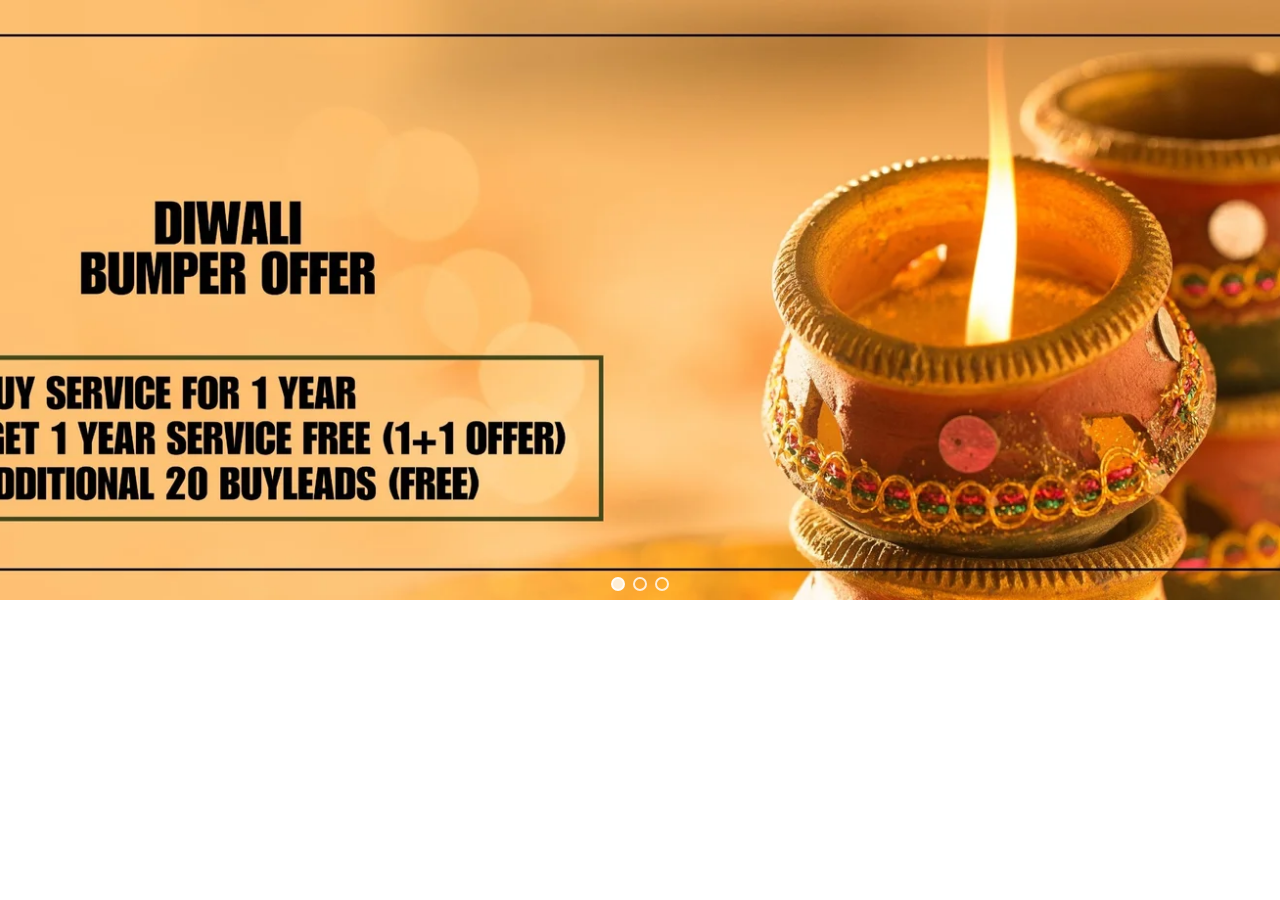
<file: New folder/index.html>
<!doctype html>
<html lang="en">

<head>
    <meta charset="utf-8">
    <meta name="viewport" content="width=device-width, initial-scale=1">
    <meta http-equiv="X-UA-Compatible" content="IE=edge, chrome=1">
    <title>Tutorial Slider</title>
    <link rel="stylesheet" type="text/css" href="css/normalize.min.css" media="screen, print">
    <link rel="stylesheet" type="text/css" href="css/smartslider.min.css" media="screen, print">
    <style>
        div#n2-ss-1 .n2-ss-slider-1 {
            display: grid;
            position: relative;
        }

        div#n2-ss-1 .n2-ss-slider-2 {
            display: grid;
            position: relative;
            overflow: hidden;
            padding: 0px 0px 0px 0px;
            border: 0px solid RGBA(62, 62, 62, 1);
            border-radius: 0px;
            background-clip: padding-box;
            background-repeat: repeat;
            background-position: 50% 50%;
            background-size: cover;
            background-attachment: scroll;
            z-index: 1;
        }

        div#n2-ss-1:not(.n2-ss-loaded) .n2-ss-slider-2 {
            background-image: none !important;
        }

        div#n2-ss-1 .n2-ss-slider-3 {
            display: grid;
            grid-template-areas: 'cover';
            position: relative;
            overflow: hidden;
            z-index: 10;
        }

        div#n2-ss-1 .n2-ss-slider-3>* {
            grid-area: cover;
        }

        div#n2-ss-1 .n2-ss-slide-backgrounds,
        div#n2-ss-1 .n2-ss-slider-3>.n2-ss-divider {
            position: relative;
        }

        div#n2-ss-1 .n2-ss-slide-backgrounds {
            z-index: 10;
        }

        div#n2-ss-1 .n2-ss-slide-backgrounds>* {
            overflow: hidden;
        }

        div#n2-ss-1 .n2-ss-slide-background {
            transform: translateX(-100000px);
        }

        div#n2-ss-1 .n2-ss-slider-4 {
            place-self: center;
            position: relative;
            width: 100%;
            height: 100%;
            z-index: 20;
            display: grid;
            grid-template-areas: 'slide';
        }

        div#n2-ss-1 .n2-ss-slider-4>* {
            grid-area: slide;
        }

        div#n2-ss-1.n2-ss-full-page--constrain-ratio .n2-ss-slider-4 {
            height: auto;
        }

        div#n2-ss-1 .n2-ss-slide {
            display: grid;
            place-items: center;
            grid-auto-columns: 100%;
            position: relative;
            z-index: 20;
            -webkit-backface-visibility: hidden;
            transform: translateX(-100000px);
        }

        div#n2-ss-1 .n2-ss-slide {
            perspective: 1500px;
        }

        div#n2-ss-1 .n2-ss-slide-active {
            z-index: 21;
        }

        .n2-ss-background-animation {
            position: absolute;
            top: 0;
            left: 0;
            width: 100%;
            height: 100%;
            z-index: 3;
        }

        div#n2-ss-1 .n2-ss-background-animation {
            position: absolute;
            top: 0;
            left: 0;
            width: 100%;
            height: 100%;
            z-index: 3;
        }

        div#n2-ss-1 .n2-ss-background-animation .n2-ss-slide-background {
            z-index: auto;
        }

        div#n2-ss-1 .n2-bganim-side {
            position: absolute;
            left: 0;
            top: 0;
            overflow: hidden;
            background: RGBA(51, 51, 51, 1);
        }

        div#n2-ss-1 .n2-bganim-tile-overlay-colored {
            z-index: 100000;
            background: RGBA(51, 51, 51, 1);
        }

        div#n2-ss-1 .n2-ss-control-bullet {
            visibility: hidden;
            text-align: center;
            justify-content: center;
            z-index: 14;
        }

        div#n2-ss-1 .n2-ss-control-bullet--calculate-size {
            left: 0 !important;
        }

        div#n2-ss-1 .n2-ss-control-bullet-horizontal.n2-ss-control-bullet-fullsize {
            width: 100%;
        }

        div#n2-ss-1 .n2-ss-control-bullet-vertical.n2-ss-control-bullet-fullsize {
            height: 100%;
            flex-flow: column;
        }

        div#n2-ss-1 .nextend-bullet-bar {
            display: inline-flex;
            vertical-align: top;
            visibility: visible;
            align-items: center;
            flex-wrap: wrap;
        }

        div#n2-ss-1 .n2-bar-justify-content-left {
            justify-content: flex-start;
        }

        div#n2-ss-1 .n2-bar-justify-content-center {
            justify-content: center;
        }

        div#n2-ss-1 .n2-bar-justify-content-right {
            justify-content: flex-end;
        }

        div#n2-ss-1 .n2-ss-control-bullet-vertical>.nextend-bullet-bar {
            flex-flow: column;
        }

        div#n2-ss-1 .n2-ss-control-bullet-fullsize>.nextend-bullet-bar {
            display: flex;
        }

        div#n2-ss-1 .n2-ss-control-bullet-horizontal.n2-ss-control-bullet-fullsize>.nextend-bullet-bar {
            flex: 1 1 auto;
        }

        div#n2-ss-1 .n2-ss-control-bullet-vertical.n2-ss-control-bullet-fullsize>.nextend-bullet-bar {
            height: 100%;
        }

        div#n2-ss-1 .nextend-bullet-bar .n2-bullet {
            cursor: pointer;
            transition: background-color 0.4s;
        }

        div#n2-ss-1 .nextend-bullet-bar .n2-bullet.n2-active {
            cursor: default;
        }

        div#n2-ss-1 div.n2-ss-bullet-thumbnail-container {
            position: absolute;
            z-index: 10000000;
        }

        div#n2-ss-1 .n2-ss-bullet-thumbnail-container .n2-ss-bullet-thumbnail {
            background-size: cover;
            background-repeat: no-repeat;
            background-position: center;
        }

        div#n2-ss-1 .n2-style-37b83350d88fb82e7ea26e8ad7887167-dot {
            background: RGBA(0, 0, 0, 0);
            opacity: 1;
            padding: 5px 5px 5px 5px;
            box-shadow: none;
            border: 2px solid RGBA(255, 255, 255, 0.8);
            border-radius: 50px;
            margin: 4px;
        }

        div#n2-ss-1 .n2-style-37b83350d88fb82e7ea26e8ad7887167-dot.n2-active,
        div#n2-ss-1 .n2-style-37b83350d88fb82e7ea26e8ad7887167-dot:HOVER,
        div#n2-ss-1 .n2-style-37b83350d88fb82e7ea26e8ad7887167-dot:FOCUS {
            background: RGBA(255, 255, 255, 0.8);
            border: 2px solid RGBA(255, 255, 255, 0.8);
        }

        div#n2-ss-1 .n2-ss-slide-limiter {
            max-width: 1200px;
        }

        @media (min-width: 1200px) {
            div#n2-ss-1 [data-hide-desktopportrait="1"] {
                display: none !important;
            }
        }

        @media (orientation: landscape) and (max-width: 1199px) and (min-width: 901px),
        (orientation: portrait) and (max-width: 1199px) and (min-width: 701px) {
            div#n2-ss-1 [data-hide-tabletportrait="1"] {
                display: none !important;
            }
        }

        @media (orientation: landscape) and (max-width: 900px),
        (orientation: portrait) and (max-width: 700px) {
            div#n2-ss-1 [data-hide-mobileportrait="1"] {
                display: none !important;
            }
        }
    </style>
    <script>(function () { this._N2 = this._N2 || { _r: [], _d: [], r: function () { this._r.push(arguments) }, d: function () { this._d.push(arguments) } } }).call(window);</script>
    <script src="js/n2.min.js"></script>
    <script src="js/smartslider-frontend.min.js"></script>
    <script src="js/ss-simple.min.js"></script>
    <script src="js/smartslider-backgroundanimation.min.js"></script>
    <script src="js/w-bullet.min.js"></script>
    <script>_N2.r('documentReady', function () {
            _N2.r(["documentReady", "smartslider-frontend", "smartslider-backgroundanimation", "SmartSliderWidgetBulletTransition", "ss-simple"], function () { new _N2.SmartSliderSimple('n2-ss-1', { "admin": false, "background.video.mobile": 1, "loadingTime": 2000, "alias": { "id": 0, "smoothScroll": 0, "slideSwitch": 0, "scroll": 1 }, "align": "normal", "isDelayed": 0, "responsive": { "mediaQueries": { "all": false, "desktopportrait": ["(min-width: 1200px)"], "tabletportrait": ["(orientation: landscape) and (max-width: 1199px) and (min-width: 901px)", "(orientation: portrait) and (max-width: 1199px) and (min-width: 701px)"], "mobileportrait": ["(orientation: landscape) and (max-width: 900px)", "(orientation: portrait) and (max-width: 700px)"] }, "base": { "slideOuterWidth": 1200, "slideOuterHeight": 600, "sliderWidth": 1200, "sliderHeight": 600, "slideWidth": 1200, "slideHeight": 600 }, "hideOn": { "desktopLandscape": false, "desktopPortrait": false, "tabletLandscape": false, "tabletPortrait": false, "mobileLandscape": false, "mobilePortrait": false }, "onResizeEnabled": true, "type": "fullwidth", "sliderHeightBasedOn": "real", "focusUser": 1, "focusEdge": "auto", "breakpoints": [{ "device": "tabletPortrait", "type": "max-screen-width", "portraitWidth": 1199, "landscapeWidth": 1199 }, { "device": "mobilePortrait", "type": "max-screen-width", "portraitWidth": 700, "landscapeWidth": 900 }], "enabledDevices": { "desktopLandscape": 0, "desktopPortrait": 1, "tabletLandscape": 0, "tabletPortrait": 1, "mobileLandscape": 0, "mobilePortrait": 1 }, "sizes": { "desktopPortrait": { "width": 1200, "height": 600, "max": 3000, "min": 1200 }, "tabletPortrait": { "width": 701, "height": 350, "customHeight": false, "max": 1199, "min": 701 }, "mobilePortrait": { "width": 320, "height": 160, "customHeight": false, "max": 900, "min": 320 } }, "overflowHiddenPage": 0, "focus": { "offsetTop": "#wpadminbar", "offsetBottom": "" } }, "controls": { "mousewheel": 1, "touch": "vertical", "keyboard": 1, "blockCarouselInteraction": 1 }, "playWhenVisible": 1, "playWhenVisibleAt": 0.5, "lazyLoad": 0, "lazyLoadNeighbor": 0, "blockrightclick": 0, "maintainSession": 0, "autoplay": { "enabled": 0, "start": 1, "duration": 8000, "autoplayLoop": 1, "allowReStart": 0, "pause": { "click": 1, "mouse": "0", "mediaStarted": 1 }, "resume": { "click": 0, "mouse": "0", "mediaEnded": 1, "slidechanged": 0 }, "interval": 1, "intervalModifier": "loop", "intervalSlide": "current" }, "perspective": 1500, "layerMode": { "playOnce": 0, "playFirstLayer": 1, "mode": "skippable", "inAnimation": "mainInEnd" }, "bgAnimations": { "global": [{ "type": "GL", "subType": "GLSL5", "ease": "linear", "tileDuration": 0.6, "count": 25, "delay": 0.08, "invertX": 0, "invertY": 0 }, { "type": "Flat", "tiles": { "crop": true, "delay": 0, "sequence": "ForwardDiagonal" }, "main": { "type": "both", "duration": 1, "current": { "ease": "easeOutCubic", "scale": 0.7 }, "next": { "ease": "easeOutCubic", "xP": 100 } }, "invert": { "zIndex": 2, "current": { "xP": 100, "scale": 1 }, "next": { "scale": 0.7, "xP": 0 } } }], "color": "RGBA(51,51,51,1)", "speed": "normal" }, "mainanimation": { "type": "vertical", "duration": 500, "delay": 0, "ease": "easeOutQuad", "shiftedBackgroundAnimation": 0 }, "carousel": 1, "initCallbacks": function () { new _N2.SmartSliderWidgetBulletTransition(this, { "area": 10, "dotClasses": "n2-style-37b83350d88fb82e7ea26e8ad7887167-dot ", "mode": "", "action": "click" }); } }); });
        });
    </script>
</head>

<body>
    <div class="n2_clear"><ss3-force-full-width data-overflow-x="body" data-horizontal-selector="body">
            <div class="n2-section-smartslider fitvidsignore  n2_clear" data-ssid="1" tabindex="0" role="region"
                aria-label="Slider">
                <div id="n2-ss-1-align" class="n2-ss-align">
                    <div class="n2-padding">
                        <div id="n2-ss-1" data-creator="Smart Slider 3" data-responsive="fullwidth"
                            class="n2-ss-slider n2-ow n2-has-hover n2notransition  ">



                            <div class="n2-ss-slider-wrapper-inside">
                                <div class="n2-ss-slider-1 n2_ss__touch_element n2-ow">
                                    <div class="n2-ss-slider-2 n2-ow">
                                        <div class="n2-ss-background-animation n2-ow"></div>
                                        <div class="n2-ss-slider-3 n2-ow">

                                            <div class="n2-ss-slide-backgrounds n2-ow-all">
                                                <div class="n2-ss-slide-background" data-public-id="1" data-mode="fill">
                                                    <div class="n2-ss-slide-background-image" data-blur="0"
                                                        data-opacity="100" data-x="50" data-y="50" data-alt=""
                                                        data-title="">
                                                        <picture class="skip-lazy" data-skip-lazy="1"><img
                                                                src="images/3.webp" alt="" title="" loading="lazy"
                                                                class="skip-lazy" data-skip-lazy="1"></picture>
                                                    </div>
                                                    <div data-color="RGBA(255,255,255,0)"
                                                        style="background-color: RGBA(255,255,255,0);"
                                                        class="n2-ss-slide-background-color"></div>
                                                </div>
                                                <div class="n2-ss-slide-background" data-public-id="2" data-mode="fill">
                                                    <div class="n2-ss-slide-background-image" data-blur="0"
                                                        data-opacity="100" data-x="50" data-y="50" data-alt=""
                                                        data-title="">
                                                        <picture class="skip-lazy" data-skip-lazy="1"><img
                                                                src="images/2.webp" alt="" title="" loading="lazy"
                                                                class="skip-lazy" data-skip-lazy="1"></picture>
                                                    </div>
                                                    <div data-color="RGBA(255,255,255,0)"
                                                        style="background-color: RGBA(255,255,255,0);"
                                                        class="n2-ss-slide-background-color"></div>
                                                </div>
                                                <div class="n2-ss-slide-background" data-public-id="3" data-mode="fill">
                                                    <div class="n2-ss-slide-background-image" data-blur="0"
                                                        data-opacity="100" data-x="50" data-y="50" data-alt=""
                                                        data-title="">
                                                        <picture class="skip-lazy" data-skip-lazy="1"><img
                                                                src="images/1.webp" alt="" title="" loading="lazy"
                                                                class="skip-lazy" data-skip-lazy="1"></picture>
                                                    </div>
                                                    <div data-color="RGBA(255,255,255,0)"
                                                        style="background-color: RGBA(255,255,255,0);"
                                                        class="n2-ss-slide-background-color"></div>
                                                </div>
                                            </div>
                                            <div class="n2-ss-slider-4 n2-ow">
                                                <svg xmlns="http://www.w3.org/2000/svg" viewBox="0 0 1200 600"
                                                    data-related-device="desktopPortrait"
                                                    class="n2-ow n2-ss-preserve-size n2-ss-preserve-size--slider n2-ss-slide-limiter"></svg>
                                                <div data-first="1" data-slide-duration="0" data-id="3"
                                                    data-slide-public-id="1" data-title="3"
                                                    class="n2-ss-slide n2-ow  n2-ss-slide-3">
                                                    <div role="note" class="n2-ss-slide--focus" tabindex="-1">3</div>
                                                    <div class="n2-ss-layers-container n2-ss-slide-limiter n2-ow">
                                                        <div class="n2-ss-layer n2-ow n-uc-J8RurYFYkWOQ"
                                                            data-sstype="slide" data-pm="default"></div>
                                                    </div>
                                                </div>
                                                <div data-slide-duration="0" data-id="4" data-slide-public-id="2"
                                                    data-title="2" class="n2-ss-slide n2-ow  n2-ss-slide-4">
                                                    <div role="note" class="n2-ss-slide--focus" tabindex="-1">2</div>
                                                    <div class="n2-ss-layers-container n2-ss-slide-limiter n2-ow">
                                                        <div class="n2-ss-layer n2-ow n-uc-yi2qnoo8qw9b"
                                                            data-sstype="slide" data-pm="default"></div>
                                                    </div>
                                                </div>
                                                <div data-slide-duration="0" data-id="5" data-slide-public-id="3"
                                                    data-title="1" class="n2-ss-slide n2-ow  n2-ss-slide-5">
                                                    <div role="note" class="n2-ss-slide--focus" tabindex="-1">1</div>
                                                    <div class="n2-ss-layers-container n2-ss-slide-limiter n2-ow">
                                                        <div class="n2-ss-layer n2-ow n-uc-SCkZRzjNm5q0"
                                                            data-sstype="slide" data-pm="default"></div>
                                                    </div>
                                                </div>
                                            </div>

                                        </div>
                                    </div>
                                </div>
                                <div class="n2-ss-slider-controls n2-ss-slider-controls-absolute-center-bottom">
                                    <div style="--widget-offset:5px;"
                                        class="n2-ss-widget n2-ss-control-bullet n2-ow-all n2-ss-control-bullet-horizontal">
                                        <div class=" nextend-bullet-bar n2-bar-justify-content-center" role="group"
                                            aria-label="Choose slide to display.">
                                            <div class="n2-bullet n2-style-37b83350d88fb82e7ea26e8ad7887167-dot "
                                                style="visibility:hidden;"></div>
                                        </div>
                                    </div>
                                </div>
                            </div>
                        </div><ss3-loader></ss3-loader>
                    </div>
                </div>
                <div class="n2_clear"></div>
            </div>
        </ss3-force-full-width></div>
</body>

</html>
</file>
<file: css/style.css>
/********** Template CSS **********/
:root {
    --primary: #d57315;
    --light: #000000;
    --dark: #000000;
}

.back-to-top {
    position: fixed;
    display: none;
    right: 45px;
    bottom: 45px;
    z-index: 99;
}


/*** Spinner ***/
#spinner {
    opacity: 0;
    visibility: hidden;
    transition: opacity .5s ease-out, visibility 0s linear .5s;
    z-index: 99999;
}

#spinner.show {
    transition: opacity .5s ease-out, visibility 0s linear 0s;
    visibility: visible;
    opacity: 1;
}


/*** Button ***/
.btn {
    font-weight: 500;
    transition: .5s;
}

.btn.btn-primary,
.btn.btn-secondary {
    color: #FFFFFF;
}

.btn-square {
    width: 38px;
    height: 38px;
}

.btn-sm-square {
    width: 32px;
    height: 32px;
}

.btn-lg-square {
    width: 48px;
    height: 48px;
}

.btn-square,
.btn-sm-square,
.btn-lg-square {
    padding: 0;
    display: flex;
    align-items: center;
    justify-content: center;
    font-weight: normal;
}


/*** Navbar ***/
.navbar.sticky-top {
    top: -100px;
    transition: .5s;
}

.navbar .navbar-brand {
    display: flex;
    align-items: center;
}

.navbar .navbar-brand img {
    max-height: 50px;
}

.navbar .dropdown-toggle::after {
    border: none;
    content: "\f107";
    font-family: "Font Awesome 5 Free";
    font-weight: 900;
    vertical-align: middle;
    margin-left: 8px;
}

.navbar .navbar-nav .nav-link {
    margin-right: 30px;
    padding: 25px 0;
    color: #FFFFFF;
    font-size: 15px;
    font-weight: 500;
    text-transform: uppercase;
    outline: none;
}

.navbar .navbar-nav .nav-link:hover,
.navbar .navbar-nav .nav-link.active {
    color: var(--primary);
}

@media (max-width: 991.98px) {
    .navbar .navbar-nav .nav-link  {
        margin-right: 0;
        padding: 10px 0;
    }

    .navbar .navbar-nav {
        border-top: 1px solid #EEEEEE;
    }
}

.navbar .navbar-nav .nav-link {
    color: var(--dark);
    font-weight: 500;
}

@media (min-width: 992px) {
    .navbar .nav-item .dropdown-menu {
        display: block;
        border: none;
        margin-top: 0;
        top: 150%;
        opacity: 0;
        visibility: hidden;
        transition: .5s;
    }

    .navbar .nav-item:hover .dropdown-menu {
        top: 100%;
        visibility: visible;
        transition: .5s;
        opacity: 1;
    }
}


/*** Header ***/
.header-bg {
    background: linear-gradient(rgba(0, 0, 0, .7), rgba(0, 0, 0, .7)), url(../img/bg-1.jpg) center center no-repeat;
    background-size: cover;
}

.btn-play {
    position: relative;
    display: block;
    box-sizing: content-box;
    width: 16px;
    height: 26px;
    border-radius: 100%;
    border: none;
    outline: none !important;
    padding: 18px 20px 20px 28px;
    background: #FFFFFF;
}

.btn-play:before {
    content: "";
    position: absolute;
    z-index: 0;
    left: 50%;
    top: 50%;
    transform: translateX(-50%) translateY(-50%);
    display: block;
    width: 60px;
    height: 60px;
    background: #FFFFFF;
    border-radius: 100%;
    animation: pulse-border 1500ms ease-out infinite;
}

.btn-play:after {
    content: "";
    position: absolute;
    z-index: 1;
    left: 50%;
    top: 50%;
    transform: translateX(-50%) translateY(-50%);
    display: block;
    width: 60px;
    height: 60px;
    background: #FFFFFF;
    border-radius: 100%;
    transition: all 200ms;
}

.btn-play span {
    display: block;
    position: relative;
    z-index: 3;
    width: 0;
    height: 0;
    left: -1px;
    border-left: 16px solid var(--primary);
    border-top: 11px solid transparent;
    border-bottom: 11px solid transparent;
}

@keyframes pulse-border {
    0% {
        transform: translateX(-50%) translateY(-50%) translateZ(0) scale(1);
        opacity: 1;
    }

    100% {
        transform: translateX(-50%) translateY(-50%) translateZ(0) scale(2);
        opacity: 0;
    }
}

.modal-video .modal-dialog {
    position: relative;
    max-width: 800px;
    margin: 60px auto 0 auto;
}

.modal-video .modal-body {
    position: relative;
    padding: 0px;
}

.modal-video .close {
    position: absolute;
    width: 30px;
    height: 30px;
    right: 0px;
    top: -30px;
    z-index: 999;
    font-size: 30px;
    font-weight: normal;
    color: #FFFFFF;
    background: #000000;
    opacity: 1;
}

.header-carousel .owl-nav {
    position: absolute;
    width: 200px;
    height: 40px;
    bottom: 30px;
    left: 50%;
    transform: translateX(-50%);
    display: flex;
    justify-content: space-between;
}

.header-carousel .owl-nav .owl-prev,
.header-carousel .owl-nav .owl-next {
    width: 40px;
    height: 40px;
    display: flex;
    align-items: center;
    justify-content: center;
    color: #FFFFFF;
    background: transparent;
    border: 1px solid #FFFFFF;
    font-size: 22px;
    transition: .5s;
}

.header-carousel .owl-nav .owl-prev:hover,
.header-carousel .owl-nav .owl-next:hover {
    background: var(--primary);
    border-color: var(--primary);
}

.header-carousel .owl-dots {
    position: absolute;
    height: 45px;
    bottom: 30px;
    left: 50%;
    transform: translateX(-50%);
    display: flex;
    align-items: center;
    justify-content: center;
}

.header-carousel .owl-dot {
    position: relative;
    display: inline-block;
    margin: 0 5px;
    width: 15px;
    height: 15px;
    background: transparent;
    border: 1px solid #FFFFFF;
    transition: .5s;
}

.header-carousel .owl-dot::after {
    position: absolute;
    content: "";
    width: 5px;
    height: 5px;
    top: 4px;
    left: 4px;
    background: #FFFFFF;
    border-radius: 5px;
}

.header-carousel .owl-dot.active {
    background: var(--primary);
    border-color: var(--primary);
}

.breadcrumb-item + .breadcrumb-item::before {
    color: var(--light);
}


/*** Img Border ***/
.img-border {
    position: relative;
    height: 100%;
    min-height: 400px;
}

.img-border::before {
    position: absolute;
    content: "";
    top: 0;
    left: 0;
    right: 3rem;
    bottom: 3rem;
    border: 5px solid var(--primary);
}

.img-border img {
    position: absolute;
    top: 3rem;
    left: 3rem;
    width: calc(100% - 3rem);
    height: calc(100% - 3rem);
    object-fit: cover;
}


/*** Facts & Visiting Hours ***/
.facts {
    background: linear-gradient(rgba(0, 0, 0, .7), rgba(0, 0, 0, .7)), url(../images/banner/num.jpg) center center no-repeat;
    background-size: cover;
    background-attachment: fixed;
}

.visiting-hours {
    background: linear-gradient(rgba(0, 0, 0, .7), rgba(0, 0, 0, .7)), url(../img/bg-2.jpg) center center no-repeat;
    background-size: cover;
}

.visiting-hours .list-group-item {
    display: flex;
    justify-content: space-between;
    color: var(--light);
    background: rgba(0, 0, 0, .15);
    border-color: rgba(255, 255, 255, .15);
}

.visiting-hours .table {
    color: var(--light);
    background: rgba(0, 0, 0, .15);
}

.visiting-hours .table td {
    padding: .5rem 1rem;
    border-color: rgba(255, 255, 255, .15);
}

.visiting-hours .table tr:last-child td {
    border: none;
}


/*** Animal ***/
.animal-item {
    position: relative;
    display: block;
}

.animal-item .animal-text {
    position: absolute;
    width: 100%;
    height: 100%;
    top: 0;
    left: 0;
    background: rgba(0, 0, 0, .7);
    display: flex;
    flex-direction: column;
    justify-content: flex-end;
    padding-bottom: 100px !important;
    opacity: 0;
    transition: .5s;
}

.animal-item:hover .animal-text {
    opacity: 1;
    padding-bottom: 20px !important;
}


/*** Membership ***/
.membership-item {
    padding: 45px 30px;
    color: #FFFFFF;
    background: rgba(0, 0, 0, .7);
}

.membership-item img {
    position: absolute;
    top: 0;
    left: 0;
    width: 100%;
    height: 100%;
    object-fit: cover;
    z-index: -1;
}

.membership-item .display-1 {
    color: transparent;
    -webkit-text-stroke: 2px var(--primary);
}


/*** Testimonial ***/
.testimonial-carousel::before {
    position: absolute;
    content: "";
    top: 0;
    left: 0;
    height: 100%;
    width: 0;
    background: linear-gradient(to right, rgba(255, 255, 255, 1) 0%, rgba(255, 255, 255, 0) 100%);
    z-index: 1;
}

.testimonial-carousel::after {
    position: absolute;
    content: "";
    top: 0;
    right: 0;
    height: 100%;
    width: 0;
    background: linear-gradient(to left, rgba(255, 255, 255, 1) 0%, rgba(255, 255, 255, 0) 100%);
    z-index: 1;
}

@media (min-width: 768px) {
    .testimonial-carousel::before,
    .testimonial-carousel::after {
        width: 200px;
    }
}

@media (min-width: 992px) {
    .testimonial-carousel::before,
    .testimonial-carousel::after {
        width: 300px;
    }
}

.testimonial-carousel .owl-item .testimonial-text {
    background: var(--light);
    transform: scale(.8);
    transition: .5s;
}

.testimonial-carousel .owl-item.center .testimonial-text {
    background: var(--primary);
    transform: scale(1);
}

.testimonial-carousel .owl-item .testimonial-text *,
.testimonial-carousel .owl-item .testimonial-item img {
    transition: .5s;
}

.testimonial-carousel .owl-item.center .testimonial-text * {
    color: var(--light) !important;
}

.testimonial-carousel .owl-item.center .testimonial-item img {
    border-color: var(--primary) !important;
} 

.testimonial-carousel .owl-nav {
    position: absolute;
    width: 350px;
    top: 15px;
    left: 50%;
    transform: translateX(-50%);
    display: flex;
    justify-content: space-between;
    opacity: 0;
    transition: .5s;
    z-index: 1;
}

.testimonial-carousel:hover .owl-nav {
    width: 300px;
    opacity: 1;
}

.testimonial-carousel .owl-nav .owl-prev,
.testimonial-carousel .owl-nav .owl-next {
    position: relative;
    color: var(--primary);
    font-size: 45px;
    transition: .5s;
}

.testimonial-carousel .owl-nav .owl-prev:hover,
.testimonial-carousel .owl-nav .owl-next:hover {
    color: var(--dark);
}


/*** Footer ***/
.footer {
    background: linear-gradient(rgba(0, 0, 0, 0.781), rgba(0, 0, 0, 0.781)), url(../images/exportmap.jpg) center center no-repeat;
    background-size: cover;
}

.footer .btn.btn-social {
    margin-right: 5px;
    width: 35px;
    height: 35px;
    display: flex;
    align-items: center;
    justify-content: center;
    color: var(--light);
    border: 1px solid #FFFFFF;
    transition: .3s;
}

.footer .btn.btn-social:hover {
    color: var(--primary);
}

.footer .btn.btn-link {
    display: block;
    margin-bottom: 5px;
    padding: 0;
    text-align: left;
    color: #FFFFFF;
    font-size: 15px;
    font-weight: normal;
    text-transform: capitalize;
    transition: .3s;
}

.footer .btn.btn-link::before {
    position: relative;
    content: "\f105";
    font-family: "Font Awesome 5 Free";
    font-weight: 900;
    margin-right: 10px;
}

.footer .btn.btn-link:hover {
    color: var(--primary);
    letter-spacing: 1px;
    box-shadow: none;
}

.footer .copyright {
    padding: 25px 0;
    font-size: 15px;
    border-top: 1px solid rgba(256, 256, 256, .1);
}

.footer .copyright a {
    color: var(--light);
}

.footer .copyright a:hover {
    color: var(--primary);
}

.btns{
    background-color: #ebebebd3;
    display: inline-block;
    padding: 3px 20px;
    border-radius: 20px;
}
.jus{
    text-align: justify !important;

}
.obj{
    object-fit: cover !important;
}

.export{
    background-image: url(../images/export.jpg);
    background-size: cover;
     
}
.breadcrumb-item + .breadcrumb-item::before {
    color: #000000 !important; 
}
.btn_box button {
    background-color: #f7f7f6;
    border: 1px dashed rgba(139, 139, 139, 0.404);
    padding: 10px;
    width: 100%;
    margin: 10px 0px;
    outline: 5px solid #f7f7f6;
}

.contact_box {
    background-image: linear-gradient(rgba(0, 0, 0, 0.719), rgba(0, 0, 0, 0.712)), url(../image/1.jpg);
    padding: 2rem 0rem;

}
</file>
<file: css/slide.css>
div#n2-ss-1 .n2-ss-slider-1 {
    display: grid;
    position: relative;
}

div#n2-ss-1 .n2-ss-slider-2 {
    display: grid;
    position: relative;
    overflow: hidden;
    padding: 0px 0px 0px 0px;
    border: 0px solid RGBA(62, 62, 62, 1);
    border-radius: 0px;
    background-clip: padding-box;
    background-repeat: repeat;
    background-position: 50% 50%;
    background-size: cover;
    background-attachment: scroll;
    z-index: 1;
}

div#n2-ss-1:not(.n2-ss-loaded) .n2-ss-slider-2 {
    background-image: none !important;
}

div#n2-ss-1 .n2-ss-slider-3 {
    display: grid;
    grid-template-areas: 'cover';
    position: relative;
    overflow: hidden;
    z-index: 10;
}

div#n2-ss-1 .n2-ss-slider-3>* {
    grid-area: cover;
}

div#n2-ss-1 .n2-ss-slide-backgrounds,
div#n2-ss-1 .n2-ss-slider-3>.n2-ss-divider {
    position: relative;
}

div#n2-ss-1 .n2-ss-slide-backgrounds {
    z-index: 10;
}

div#n2-ss-1 .n2-ss-slide-backgrounds>* {
    overflow: hidden;
}

div#n2-ss-1 .n2-ss-slide-background {
    transform: translateX(-100000px);
}

div#n2-ss-1 .n2-ss-slider-4 {
    place-self: center;
    position: relative;
    width: 100%;
    height: 100%;
    z-index: 20;
    display: grid;
    grid-template-areas: 'slide';
}

div#n2-ss-1 .n2-ss-slider-4>* {
    grid-area: slide;
}

div#n2-ss-1.n2-ss-full-page--constrain-ratio .n2-ss-slider-4 {
    height: auto;
}

div#n2-ss-1 .n2-ss-slide {
    display: grid;
    place-items: center;
    grid-auto-columns: 100%;
    position: relative;
    z-index: 20;
    -webkit-backface-visibility: hidden;
    transform: translateX(-100000px);
}

div#n2-ss-1 .n2-ss-slide {
    perspective: 1500px;
}

div#n2-ss-1 .n2-ss-slide-active {
    z-index: 21;
}

.n2-ss-background-animation {
    position: absolute;
    top: 0;
    left: 0;
    width: 100%;
    height: 100%;
    z-index: 3;
}

div#n2-ss-1 .n2-ss-background-animation {
    position: absolute;
    top: 0;
    left: 0;
    width: 100%;
    height: 100%;
    z-index: 3;
}

div#n2-ss-1 .n2-ss-background-animation .n2-ss-slide-background {
    z-index: auto;
}

div#n2-ss-1 .n2-bganim-side {
    position: absolute;
    left: 0;
    top: 0;
    overflow: hidden;
    background: RGBA(51, 51, 51, 1);
}

div#n2-ss-1 .n2-bganim-tile-overlay-colored {
    z-index: 100000;
    background: RGBA(51, 51, 51, 1);
}

div#n2-ss-1 .n2-ss-control-bullet {
    visibility: hidden;
    text-align: center;
    justify-content: center;
    z-index: 14;
}

div#n2-ss-1 .n2-ss-control-bullet--calculate-size {
    left: 0 !important;
}

div#n2-ss-1 .n2-ss-control-bullet-horizontal.n2-ss-control-bullet-fullsize {
    width: 100%;
}

div#n2-ss-1 .n2-ss-control-bullet-vertical.n2-ss-control-bullet-fullsize {
    height: 100%;
    flex-flow: column;
}

div#n2-ss-1 .nextend-bullet-bar {
    display: inline-flex;
    vertical-align: top;
    visibility: visible;
    align-items: center;
    flex-wrap: wrap;
}

div#n2-ss-1 .n2-bar-justify-content-left {
    justify-content: flex-start;
}

div#n2-ss-1 .n2-bar-justify-content-center {
    justify-content: center;
}

div#n2-ss-1 .n2-bar-justify-content-right {
    justify-content: flex-end;
}

div#n2-ss-1 .n2-ss-control-bullet-vertical>.nextend-bullet-bar {
    flex-flow: column;
}

div#n2-ss-1 .n2-ss-control-bullet-fullsize>.nextend-bullet-bar {
    display: flex;
}

div#n2-ss-1 .n2-ss-control-bullet-horizontal.n2-ss-control-bullet-fullsize>.nextend-bullet-bar {
    flex: 1 1 auto;
}

div#n2-ss-1 .n2-ss-control-bullet-vertical.n2-ss-control-bullet-fullsize>.nextend-bullet-bar {
    height: 100%;
}

div#n2-ss-1 .nextend-bullet-bar .n2-bullet {
    cursor: pointer;
    transition: background-color 0.4s;
}

div#n2-ss-1 .nextend-bullet-bar .n2-bullet.n2-active {
    cursor: default;
}

div#n2-ss-1 div.n2-ss-bullet-thumbnail-container {
    position: absolute;
    z-index: 10000000;
}

div#n2-ss-1 .n2-ss-bullet-thumbnail-container .n2-ss-bullet-thumbnail {
    background-size: cover;
    background-repeat: no-repeat;
    background-position: center;
}

div#n2-ss-1 .n2-style-37b83350d88fb82e7ea26e8ad7887167-dot {
    background: RGBA(0, 0, 0, 0);
    opacity: 1;
    padding: 5px 5px 5px 5px;
    box-shadow: none;
    border: 2px solid RGBA(255, 255, 255, 0.8);
    border-radius: 50px;
    margin: 4px;
}

div#n2-ss-1 .n2-style-37b83350d88fb82e7ea26e8ad7887167-dot.n2-active,
div#n2-ss-1 .n2-style-37b83350d88fb82e7ea26e8ad7887167-dot:HOVER,
div#n2-ss-1 .n2-style-37b83350d88fb82e7ea26e8ad7887167-dot:FOCUS {
    background: RGBA(255, 255, 255, 0.8);
    border: 2px solid RGBA(255, 255, 255, 0.8);
}

div#n2-ss-1 .n2-ss-slide-limiter {
    max-width: 1200px;
}

@media (min-width: 1200px) {
    div#n2-ss-1 [data-hide-desktopportrait="1"] {
        display: none !important;
    }
}

@media (orientation: landscape) and (max-width: 1199px) and (min-width: 901px),
(orientation: portrait) and (max-width: 1199px) and (min-width: 701px) {
    div#n2-ss-1 [data-hide-tabletportrait="1"] {
        display: none !important;
    }
}

@media (orientation: landscape) and (max-width: 900px),
(orientation: portrait) and (max-width: 700px) {
    div#n2-ss-1 [data-hide-mobileportrait="1"] {
        display: none !important;
    }
}
</file>
<file: css/smartslider.min.css>
.n2-in-fullscreen *{animation-name:initial}.n2-in-fullscreen [data-uk-scrollspy*=uk-animation-]:not([data-uk-scrollspy*=target]){opacity:1}ss3-fullpage{display:block}ss3-fullpage[data-based-on=real]{opacity:0}ss3-force-full-width{position:relative;display:block;opacity:0;width:100vw;transform:translateX(-100vw)}.n2-section-smartslider{position:relative;width:100%;outline:0;--widget-offset: 0px}.n2-section-smartslider--hidden{display:none}.n2-ss-align{position:relative;z-index:0;overflow:hidden}.n2-ss-align.n2-ss-align-visible{overflow:visible}.n2-ss-slider{display:grid;grid-template-columns:100%;grid-template-rows:1fr auto;-webkit-font-smoothing:antialiased;font-size:16px;line-height:1;user-select:none;--ss-fs: flex-start;--ss-fe: flex-end;--ss-r: row;--ss-rr: row-reverse}.n2-ss-slider [data-force-pointer],.n2-ss-slider [data-force-pointer] *{cursor:pointer!important}.n2-ss-slider [data-force-pointer=zoom-in],.n2-ss-slider [data-force-pointer=zoom-in] *{cursor:zoom-in!important}.n2-ss-slider .n2-ss-text{user-select:text;cursor:initial}.n2-ss-slider-has-no-slide{height:0!important;opacity:0!important;overflow:hidden!important}.n2-ss-slider,.n2-ss-slider .n2_ss__touch_element{-webkit-tap-highlight-color:transparent;-webkit-tap-highlight-color:transparent}.n2-ss-slider>*,.n2-ss-slider .n2_ss__touch_element>*{-webkit-tap-highlight-color:initial}.n2-ss-slider .n2-ow,.n2-ss-slider .n2-ow-all *{font-size:inherit;line-height:inherit;letter-spacing:inherit}.n2-ss-slider .n2-ow,.n2-ss-slider .n2-ow:before,.n2-ss-slider .n2-ow:after,.n2-ss-slider .n2-ow-all *,.n2-ss-slider .n2-ow-all :before,.n2-ss-slider .n2-ow-all :after{box-sizing:content-box}.n2-ss-slider .n2-ow:before,.n2-ss-slider .n2-ow:after,.n2-ss-slider .n2-ow-all :not(i):before,.n2-ss-slider .n2-ow-all :not(i):after{display:none}.n2-ss-slider a.n2-ow,.n2-ss-slider .n2-ow-all a{border:0;-webkit-hyphens:manual;-moz-hyphens:manual;-ms-hyphens:manual;hyphens:manual}.n2-ss-slider a.n2-ow,.n2-ss-slider a.n2-ow:focus,.n2-ss-slider .n2-ow-all a,.n2-ss-slider .n2-ow-all a:focus{outline:0!important;transition:none 0s;box-shadow:none;text-decoration:none}.n2-ss-slider path{transition:none 0s}.n2-ss-slider .n2-ow-all b,.n2-ss-slider .n2-ow-all i{color:inherit}.n2-ss-slider h1.n2-ow,.n2-ss-slider h2.n2-ow,.n2-ss-slider h3.n2-ow,.n2-ss-slider h4.n2-ow,.n2-ss-slider h5.n2-ow,.n2-ss-slider h6.n2-ow,.n2-ss-slider p.n2-ow,.n2-ss-slider blockquote.n2-ow,.n2-ss-slider .n2-ow-all h1,.n2-ss-slider .n2-ow-all h2,.n2-ss-slider .n2-ow-all h3,.n2-ss-slider .n2-ow-all h4,.n2-ss-slider .n2-ow-all h5,.n2-ss-slider .n2-ow-all h6,.n2-ss-slider .n2-ow-all p,.n2-ss-slider .n2-ow-all blockquote{margin:0;padding-left:0;padding-right:0;height:auto;width:auto;border:0;box-shadow:none;-webkit-hyphens:manual;-moz-hyphens:manual;-ms-hyphens:manual;hyphens:manual}.n2-ss-slider iframe{border:0;min-height:0}.n2-ss-slider iframe.n2-ow,.n2-ss-slider .n2-ow-all iframe{margin:0}.n2-ss-slider img.n2-ow,.n2-ss-slider .n2-ow-all img,.n2-ss-slider svg.n2-ow,.n2-ss-slider .n2-ow-all svg{max-width:none;max-height:none;height:auto;box-shadow:none;border-radius:0;background:0 0;background:0 0;padding:0;margin:0;border:0;vertical-align:top}.n2-ss-slider picture.n2-ow,.n2-ss-slider .n2-ow-all picture{display:inline-block}.n2-ss-slider source{display:none}.n2-ss-slider ul.n2-ow,.n2-ss-slider li.n2-ow,.n2-ss-slider img.n2-ow,.n2-ss-slider a.n2-ow,.n2-ss-slider p.n2-ow,.n2-ss-slider ol.n2-ow,.n2-ss-slider textarea.n2-ow,.n2-ss-slider input.n2-ow,.n2-ss-slider button.n2-ow{transition:none 0s}.n2-ss-slider p{background-color:transparent}.n2-ss-slider ol{margin:0}.n2-ss-slider{z-index:3;position:relative;text-align:left;width:100%;min-height:1px}[dir=rtl] .n2-ss-slider{text-align:right}.n2-ss-slider :focus{outline:0}.n2-ss-slider[data-responsive=fullpage]{min-height:calc(var(--target-height, 100vh) - var(--subtract, 0px) - var(--subtract-vertical-offset, 0px) - var(--subtract-vertical-widget, 0px))}.n2-ss-slider.n2-ss-slider--fullscreen[data-responsive=fullpage]{min-height:100vh}.n2-ss-slider.n2-ss-slider--fullscreen .n2-ss-preserve-size--slider{display:none!important}[dir=rtl] .n2-ss-slider .n2-ss-slide-background{text-align:left}.n2-ss-slider.n2notransition *{transition:none 0s!important}.n2-ss-slider .n2-ss-preserve-size{width:100%;visibility:hidden}.n2-ss-slider .n2-ss-preserve-size[data-related-device]{display:none}.n2-ss-slider .n2-ss-preserve-size[data-related-device=desktopPortrait]{display:block}.n2-ss-slider .n2-ss-slider-background-video{position:absolute;left:0;top:0;width:100%;height:100%}.n2-ss-slider .n2-cover{object-fit:cover}.n2-ss-slider .n2-contain{object-fit:contain}.n2-ss-slider .n2-ss-slide{position:relative;overflow:hidden;text-align:center;--ssselfalign: center}.n2-ss-full-page--constrain-ratio .n2-ss-slide{overflow:visible}.n2-ss-slider .n2-ss-slide--focus{position:absolute;left:0;top:0;width:100%;height:100%;opacity:0;z-index:-99999}.n2-ss-slider .n2-ss-slide-thumbnail{display:none!important}.n2-ss-full-page--constrain-ratio .n2-ss-layers-container{clip-path:var(--ss-clip-path, inset(0px))}.n2-ss-slider .n2-ss-slide-background,.n2-ss-slider .n2-ss-slide-background *{position:absolute;top:0;left:0;width:100%;height:100%;text-align:left}.n2-ss-feature-post-bg-loader .n2-ss-slide-background{opacity:0}.n2-ss-slider .n2-ss-slide-background{z-index:10}.n2-ss-slider .n2-ss-slide-background .n2-ss-slide-background-color{z-index:1}.n2-ss-slider .n2-ss-slide-background .n2-ss-slide-background-color[data-overlay="1"]{z-index:7}.n2-ss-slider .n2-ss-slide-background .n2-ss-slide-background-video{z-index:3}.n2-ss-slider .n2-ss-slide-background .n2-ss-slide-background-image{z-index:5}.n2-ss-slider .n2-ss-slide-background-image{width:100%;height:100%;box-sizing:content-box;--ss-o-pos-x: 50%;--ss-o-pos-y: 50%}.n2-ss-slider .n2-ss-slide-background-image img{object-position:var(--ss-o-pos-x) var(--ss-o-pos-y)}.n2-ss-slider .n2-ss-slide-background-image img{width:100%!important;height:100%!important;object-fit:cover;color:RGBA(0,0,0,0)}.n2-ss-slider [data-mode=fit] .n2-ss-slide-background-image img{object-fit:contain}.n2-ss-slider [data-mode=center] .n2-ss-slide-background-image img{object-fit:none}.n2-ss-slider [data-mode=stretch] .n2-ss-slide-background-image img{object-fit:fill}.n2-ss-slider [data-mode=blurfit] .n2-ss-slide-background-image+.n2-ss-slide-background-image img{object-fit:contain}.n2-ss-slider .n2-ss-slide-background-video{object-fit:cover}.n2-ss-slider .n2-ss-slide-background-video[data-mode=fit]{object-fit:contain}.n2-ss-slider .n2-ss-layers-container{visibility:hidden;position:relative;width:100%;height:100%;display:flex;flex-direction:column;z-index:20;opacity:.001;transition:opacity .4s}.n2-ss-slider.n2-ss-loaded .n2-ss-layers-container{opacity:1}.n2-ss-slider [onclick].n2-ss-layers-container{visibility:visible}.n2-ss-slider .n2-ss-layers-container>*{visibility:visible}.n2-ss-slider .n2-ss-layer{z-index:2;--margin-top: 0px;--margin-right: 0px;--margin-bottom: 0px;--margin-left: 0px;width:calc(100% - var(--margin-right) - var(--margin-left));--ssfont-scale: 1;font-size:calc(100%*var(--ssfont-scale))}.n2-ss-slider .n2-ss-layer[data-pm=normal]{margin:var(--margin-top) var(--margin-right) var(--margin-bottom) var(--margin-left)}.n2-ss-slider .n2-ss-layer[data-pm=absolute]{position:absolute;left:0;top:0}.n2-ss-slider .n2-ss-layer[data-pm=absolute] picture{width:100%}.n2-ss-slider .n2-ss-layer[data-pm=default],.n2-ss-slider .n2-ss-layer[data-pm=normal]{position:relative;min-height:1px}.n2-ss-slider .n2-ss-layer-wrapper{width:100%;height:100%}.n2-ss-slider .n2-ss-layer-content .n2-ss-layer-wrapper,.n2-ss-slider .n2-ss-layer-row .n2-ss-layer-wrapper{height:auto;flex-grow:1}.n2-ss-slider .n2-ss-layer.n2-ss-layer--need-height .n2-ss-layer-wrapper{height:100%}.n2-ss-slider .n2-ss-layer[data-sstype=col]>.n2-ss-layer-wrapper,.n2-ss-slider .n2-ss-layer[data-sstype=content]>.n2-ss-layer-wrapper{flex:1 1 auto;min-height:100%;height:auto!important;display:flex;flex-direction:column}.n2-ss-no-bga-fixed *,.n2-ss-slider.n2-ss-mobileLandscape .n2-ss-slider-1,.n2-ss-slider.n2-ss-mobilePortrait .n2-ss-slider-1,.n2-ss-slider.n2-ss-tabletLandscape .n2-ss-slider-1,.n2-ss-slider.n2-ss-tabletPortrait .n2-ss-slider-1,.n2-ss-slider.n2-ss-mobileLandscape .n2-ss-slider-2,.n2-ss-slider.n2-ss-mobilePortrait .n2-ss-slider-2,.n2-ss-slider.n2-ss-tabletLandscape .n2-ss-slider-2,.n2-ss-slider.n2-ss-tabletPortrait .n2-ss-slider-2{background-attachment:scroll!important}.n2-ss-slider .n2-ss-widget{position:relative;-webkit-backface-visibility:hidden;-webkit-perspective:1000px;z-index:1;font-size:16px;transition:opacity .4s ease;opacity:1;box-sizing:initial}.n2-ss-slider .n2-ss-widget[data-position=above],.n2-ss-slider .n2-ss-widget[data-position=below]{margin-left:auto;margin-right:auto}.n2-ss-slider .n2-ss-widget.n2-ss-widget-hidden{opacity:0!important;pointer-events:none}.n2-ss-slider .n2-ss-slider-controls-above,.n2-ss-slider .n2-ss-slider-controls-below{display:flex;flex-flow:column;align-items:center}.n2-ss-slider .n2-ss-slider-controls-side{position:relative;display:flex}.n2-ss-slider .n2-ss-slider-controls-side>*{flex:1 1 auto}.n2-ss-slider .n2-ss-slider-controls-left,.n2-ss-slider .n2-ss-slider-controls-right{flex:0 0 auto;display:flex}.n2-ss-slider .n2-ss-slider-controls-left>*,.n2-ss-slider .n2-ss-slider-controls-right>*{flex:1 1 auto}.n2-ss-slider .n2-ss-slider-controls-left>*{margin-right:var(--widget-offset)}.n2-ss-slider .n2-ss-slider-controls-right>*{margin-left:var(--widget-offset)}.n2-ss-slider .n2-ss-slider-controls-absolute-left,.n2-ss-slider .n2-ss-slider-controls-absolute-right{position:absolute;right:100%;top:0;height:100%;display:flex;flex-flow:var(--ss-rr);align-items:center;visibility:hidden}[dir=rtl] .n2-ss-slider .n2-ss-slider-controls-absolute-left{justify-content:flex-start}[dir=rtl] .n2-ss-slider .n2-ss-slider-controls-absolute-right{justify-content:flex-end}.n2-ss-slider .n2-ss-slider-controls-absolute-left>*,.n2-ss-slider .n2-ss-slider-controls-absolute-right>*{visibility:visible}.n2-ss-slider .n2-ss-slider-controls-absolute-right{left:100%;right:auto;flex-flow:row}.n2-ss-slider .n2-ss-slider-wrapper-outside,.n2-ss-slider .n2-ss-slider-wrapper-inside{position:relative;display:grid;grid-template-columns:100%}.n2-ss-slider .n2-ss-slider-wrapper-inside .n2-ss-slider-controls{z-index:10;position:absolute;width:100%;height:100%;visibility:hidden;display:flex}.n2-ss-slider .n2-ss-slider-wrapper-inside .n2-ss-slider-controls>*{visibility:visible}.n2-ss-slider .n2-ss-slider-wrapper-inside .n2-ss-slider-controls-advanced{display:block;opacity:0;transition:opacity .4s}.n2-ss-slider .n2-ss-slider-wrapper-inside .n2-ss-slider-controls-advanced--ready{opacity:1}.n2-ss-slider .n2-ss-slider-wrapper-inside .n2-ss-slider-controls-advanced>*{position:absolute!important}.n2-ss-slider .n2-ss-slider-controls-absolute-left-top{align-items:flex-start;flex-flow:var(--ss-r)}.n2-ss-slider .n2-ss-slider-controls-absolute-left-top>*{margin:var(--widget-offset) 0 0 var(--widget-offset)}.n2-ss-slider .n2-ss-slider-controls-absolute-center-top{align-items:center;flex-flow:column}.n2-ss-slider .n2-ss-slider-controls-absolute-center-top>*,.n2-ss-slider .n2-ss-slider-controls-below>*{margin-top:var(--widget-offset)}.n2-ss-slider .n2-ss-slider-controls-absolute-right-top{flex-flow:var(--ss-rr);align-items:flex-start}.n2-ss-slider .n2-ss-slider-controls-absolute-right-top>*{margin:var(--widget-offset) var(--widget-offset) 0 0}.n2-ss-slider .n2-ss-slider-controls-absolute-left-center{align-items:center;flex-flow:var(--ss-r)}.n2-ss-slider .n2-ss-slider-controls-absolute-left-center>*,.n2-ss-slider .n2-ss-slider-controls-absolute-right>*{margin-left:var(--widget-offset)}.n2-ss-slider .n2-ss-slider-controls-absolute-right-center{align-items:center;flex-flow:var(--ss-rr)}.n2-ss-slider .n2-ss-slider-controls-absolute-right-center>*,.n2-ss-slider .n2-ss-slider-controls-absolute-left>*{margin-right:var(--widget-offset)}.n2-ss-slider .n2-ss-slider-controls-absolute-left-bottom{align-items:flex-end;flex-flow:var(--ss-r)}.n2-ss-slider .n2-ss-slider-controls-absolute-left-bottom>*{margin:0 0 var(--widget-offset) var(--widget-offset)}.n2-ss-slider .n2-ss-slider-controls-absolute-center-bottom{align-items:center;flex-flow:column-reverse}.n2-ss-slider .n2-ss-slider-controls-absolute-center-bottom>*,.n2-ss-slider .n2-ss-slider-controls-above>*{margin-bottom:var(--widget-offset)}.n2-ss-slider .n2-ss-slider-controls-absolute-right-bottom{align-items:flex-end;flex-flow:var(--ss-rr)}.n2-ss-slider .n2-ss-slider-controls-absolute-right-bottom>*{margin:0 var(--widget-offset) var(--widget-offset) 0}.n2-ss-slider .n2-ss-slider-wrapper-inside .n2-ss-slider-controls-absolute-right-top,.n2-ss-slider .n2-ss-slider-wrapper-inside .n2-ss-slider-controls-absolute-left-top,.n2-ss-slider .n2-ss-slider-wrapper-inside .n2-ss-slider-controls-absolute-left-bottom,.n2-ss-slider .n2-ss-slider-wrapper-inside .n2-ss-slider-controls-absolute-right-bottom{z-index:11}.n2-ss-slider .n2-ss-static-slide{justify-self:stretch;align-self:stretch;display:flex;flex-direction:column;position:relative;z-index:25;-webkit-backface-visibility:hidden;text-align:center;--ssselfalign: center;opacity:.001;transition:opacity .4s}.n2-ss-slider.n2-ss-loaded .n2-ss-static-slide{opacity:1}.n2-ss-slider .n2-ss-static-slide div[data-sstype=slide]>.n2-ss-layer,.n2-ss-slider .n2-ss-static-slide div[data-sstype=content][data-hasbackground="1"]>div.n2-ss-section-main-content,.n2-ss-slider .n2-ss-static-slide div[data-sstype=content] .n2-ss-section-main-content>*{visibility:visible}.n2-ss-slider .n2-ss-static-slide,.n2-ss-slider .n2-ss-static-slide div[data-sstype=slide],.n2-ss-slider .n2-ss-static-slide div[data-sstype=content][data-hasbackground="0"],.n2-ss-slider .n2-ss-static-slide div[data-sstype=content][data-hasbackground="0"] div.n2-ss-section-main-content{visibility:hidden}.n2-ss-slider .n2-ss-shape-divider{position:absolute;left:0;width:100%;height:100px;pointer-events:none;z-index:13}.n2-ss-slider .n2-ss-shape-divider-inner{height:100%;transform-origin:center top}.n2-ss-slider .n2-ss-shape-divider-bottom .n2-ss-shape-divider-inner{position:absolute;bottom:0;left:0;width:100%;transform-origin:center bottom}.n2-ss-slider .n2-ss-shape-divider svg{display:block;height:100%;width:100%}.n2-ss-slider .n2-ss-shape-divider-top{top:0}.n2-ss-slider .n2-ss-shape-divider-bottom{bottom:0}.n2-ss-slider .n2-ss-slide .nextend-slide-bg{position:absolute;top:0;left:0;width:100%;max-width:none!important;height:auto;background:rgba(0,0,0,.002)}.n2-ss-slider video.n2-ow{max-width:none}.n2-ss-slider .n2-ss-item-video-container{overflow:hidden;width:100%;height:100%}.n2-ss-slider .n2-ss-item-video-container video{width:100%;height:100%}.n2-ss-slider .n2-ss-item-iframe-wrapper{-webkit-overflow-scrolling:touch;overflow-y:auto;height:100%}.n2-ss-slider .n2i{vertical-align:top}.n2-ss-slider iframe.n2-ow{max-width:none;display:block}.n2-ss-slider .n2-ss-item-iframe{height:100%}.n2-ss-slider .n2-grabbing{cursor:grabbing!important}.n2-ss-slider .n2-grabbing .n2-ss-slide{pointer-events:none}.n2-ss-slider .n2-ss-item-input-form{display:flex;flex-flow:row}.n2-ss-slider .n2-ss-item-input-form .n2-input{flex:1 1 auto}.n2-ss-slider .n2-ss-item-input-form .n2-form-button{margin:0}.n2-ss-slider form.n2-ow{margin:0;border:0;padding:0}.n2-ss-slider .n2-input{height:auto;width:auto;box-sizing:border-box;margin:0;border:0;padding:0;display:inline-block;vertical-align:middle;white-space:normal;background:0 0;line-height:1;font-size:13px;font-family:Arial,serif;box-shadow:none}.n2-ss-slider input.n2-ow:focus{outline:0}.n2-ss-slider input.n2-ow[placeholder]{overflow:hidden;text-overflow:clip}.n2-ss-slider ::-moz-placeholder{text-overflow:clip;color:inherit}.n2-ss-slider input.n2-ow:-moz-placeholder{text-overflow:clip;color:inherit}.n2-ss-slider input.n2-ow::-webkit-input-placeholder,.n2-ss-slider input.n2-ow::placeholder{color:inherit}.n2-ss-slider table.n2-ow{table-layout:auto;margin:0}.n2-ss-slider .n2-ow .n2-ss-thumbnail-type{width:48px;height:48px;margin-left:-24px;margin-top:-24px;position:absolute;left:50%;top:50%}.n2-ss-slider .n2-ss-section-main-content .n2-ss-item{float:none}.n2-ss-slider .n2-ss-layer[data-sstype=row].n2-ss-stretch-layer{display:flex;flex:1 1 auto}.n2-ss-slider .n2-ss-layer[data-sstype=row].n2-ss-stretch-layer>.n2-ss-layer-wrapper{display:flex}.n2-ss-slider .n2-ss-layer-row{box-sizing:border-box;display:flex}.n2-ss-slider .n2-ss-layer-row-inner{position:relative;box-sizing:border-box;display:flex;visibility:hidden;width:100%}.n2-ss-slider .n2-ss-layer-row-inner>*{visibility:visible}.n2-ss-slider .n2-ss-layer[data-sstype=row].n2-ss-stretch-layer .n2-ss-layer-row{height:auto;width:100%}.n2-ss-slider .n2-ss-layer-row>.n2-ss-layer{box-sizing:border-box;width:1px;flex:1 1 auto}.n2-ss-slider .n2-ss-layer-row .n2-ss-item{float:none}.n2-ss-slider .n2-ss-layer[data-sstype=slide]{flex:0 0 auto;position:relative;box-sizing:border-box;width:100%;height:100%;min-height:100%;z-index:2;display:flex;justify-content:center;flex-flow:column}.n2-ss-slider .n2-ss-layer-content .n2-ss-layer--auto:not([data-pm=absolute]){width:auto!important}.n2-ss-slider .n2-ss-layer-content .n2-ss-layer[data-pm=normal]{max-width:calc(100% - var(--margin-right) - var(--margin-left))}.n2-ss-slider .n2-ss-layer[data-sstype=content]{flex:0 0 auto;width:100%;min-height:100%;position:relative;z-index:2;display:flex}.n2-ss-slider .n2-ss-layer-content{flex:0 0 auto;display:flex;flex-direction:column;justify-content:flex-start;box-sizing:border-box;position:relative;min-height:10px}.n2-ss-slider .n2-ss-section-main-content{flex:1 1 auto;display:flex;justify-content:center;flex-direction:column;min-height:100%;max-width:100%}.n2-ss-slider .n2-ss-layer-with-background{--n2bgimage: none;--n2bggradient: none;background-image:var(--n2bggradient),var(--n2bgimage);background-size:cover,cover;background-repeat:no-repeat,no-repeat;transition:all .3s;transition-property:border-color,background-color,border-radius,box-shadow}.n2-ss-slider .n2-ss-layer[data-sstype=col]{display:flex;flex-flow:column;order:10;flex:0 1 auto}.n2-ss-slider .n2-ss-layer--block>.n2-ss-layer-row>.n2-ss-layer-row-inner>.n2-ss-layer[data-sstype=col],.n2-ss-slider .n2-ss-layer--block>.n2-ss-layer-wrapper>.n2-ss-layer-row>.n2-ss-layer-row-inner>.n2-ss-layer[data-sstype=col]{flex:1 1 auto}.n2-ss-slider .n2-ss-layer-col{box-sizing:border-box;position:relative;width:100%;height:auto;flex:1 1 auto}.n2-ss-slider .n2-ss-layer-col>.n2-ss-layer{flex:0 0 auto}.n2-ss-slider .n2-ss-layer:not([data-sstype=col]){align-self:var(--ssselfalign)}.n2-ss-slider .n2-ss-item-image-content{overflow:hidden;line-height:0}.n2-ss-slider .n2-ss-img-wrapper,.n2-ss-slider .n2-ss-img-wrapper img{line-height:0}.n2-ss-slider .n2-ss-item-image-content img{display:inline-block;max-width:100%}.n2-ss-slider .n2-ss-item-image-content a{display:inline-block}.n2-ss-slider .n2-ss-item-image-content picture{width:100%}.n2-ss-slider img.n2-ss-item-image-area{display:block;width:100%!important;height:100%!important}.n2-ss-slider .n2_ss_video_player{position:relative}.n2-ss-slider .n2_ss_video_player .n2_ss_video_player__placeholder{padding-top:56.25%}.n2-ss-slider .n2_ss_video_player[data-aspect-ratio="16:10"] .n2_ss_video_player__placeholder{padding-top:62.5%}.n2-ss-slider .n2_ss_video_player[data-aspect-ratio="4:3"] .n2_ss_video_player__placeholder{padding-top:75%}.n2-ss-slider .n2_ss_video_player iframe,.n2-ss-slider .n2_ss_video_player video,.n2-ss-slider .n2_ss_video_player .n2_ss_video_player__cover{display:block;position:absolute;top:0;left:0;width:100%;height:100%}.n2-ss-slider .n2_ss_video_player .n2_ss_video_player__cover{z-index:2;transform:translate3d(0,0,0)}.n2-ss-slider .n2_ss_video_player[data-aspect-ratio=fill]{min-height:50px;height:100%}.n2-ss-slider .n2_ss_video_player[data-aspect-ratio=fill] .n2_ss_video_player__placeholder,.n2-ss-slider .n2_ss_video_player[data-aspect-ratio=fill]>.n2_ss_video_player__placeholder,.n2-ss-slider .n2_ss_video_player[data-aspect-ratio=fill]>.n2_ss_video_player__placeholder{padding-top:0}.n2-ss-slider .n2_ss_video_player[data-aspect-ratio=fill] video{position:static;height:auto}.n2-ss-slider .n2-ss-layer[data-pm=absolute]>.n2-ss-item>.n2_ss_video_player[data-aspect-ratio=fill]>video,.n2-ss-slider .n2-ss-layer[data-pm=absolute]>.n2_ss_video_player[data-aspect-ratio=fill]>video,.n2-ss-slider .n2_ss_video_player[data-aspect-ratio=fill]>video,.n2-ss-slider .n2_ss_video_player[data-aspect-ratio=fill]>video{position:static;height:100%}.n2-ss-slider img.n2_ss_video_cover{display:block;position:absolute;left:0;top:0;width:100%;height:100%;z-index:1;object-fit:cover}.n2-ss-slider img.n2_ss_video_play_btn{position:absolute;left:50%;top:50%;z-index:2;width:48px;height:48px;transform:translate(-50%,-50%)}.n2-ss-slider .n2-ss-animated-heading-wrapper,.n2-ss-slider .n2-ss-animated-heading-wrapper *,.n2-ss-slider .n2-ss-highlighted-heading-wrapper,.n2-ss-slider .n2-ss-highlighted-heading-wrapper *{text-decoration:none!important}.n2_clear{clear:both}[data-force-hidden],[data-force-hidden] *{visibility:hidden!important}.n2-ss-slider .n2-ss-reveal-clip{pointer-events:none;visibility:hidden;position:absolute;left:0;top:0;z-index:1000000;width:100%;height:100%;overflow:hidden}.n2-ss-slider .n2-ss-reveal-clip>*{position:absolute;left:0;top:0;width:100%;height:100%}.n2-ss-slider .n2-widget-html{z-index:10}.n2-ss-slider .n-particles-js-canvas-el{position:absolute;left:0;top:0;width:100%;height:100%;z-index:12}ss-text,ss-word,ss-char{position:relative;display:inline-block}ss-p{display:block}ss3-loader{display:none;place-content:center;position:absolute;left:0;top:0;width:100%;height:100%;z-index:100000}ss3-loader:after{content:'';display:block;border:9px solid RGBA(0,0,0,.6);border-top:9px solid #fff;border-radius:50%;box-shadow:inset 0 0 0 1px RGBA(0,0,0,.6),0 0 0 1px RGBA(0,0,0,.6);width:40px;height:40px;animation:n2-ss-loader-spin 2s linear infinite}@keyframes n2-ss-loader-spin{0%{transform:rotate(0deg)}to{transform:rotate(360deg)}}
</file>
<file: New folder/css/smartslider.min.css>
.n2-in-fullscreen *{animation-name:initial}.n2-in-fullscreen [data-uk-scrollspy*=uk-animation-]:not([data-uk-scrollspy*=target]){opacity:1}ss3-fullpage{display:block}ss3-fullpage[data-based-on=real]{opacity:0}ss3-force-full-width{position:relative;display:block;opacity:0;width:100vw;transform:translateX(-100vw)}.n2-section-smartslider{position:relative;width:100%;outline:0;--widget-offset: 0px}.n2-section-smartslider--hidden{display:none}.n2-ss-align{position:relative;z-index:0;overflow:hidden}.n2-ss-align.n2-ss-align-visible{overflow:visible}.n2-ss-slider{display:grid;grid-template-columns:100%;grid-template-rows:1fr auto;-webkit-font-smoothing:antialiased;font-size:16px;line-height:1;user-select:none;--ss-fs: flex-start;--ss-fe: flex-end;--ss-r: row;--ss-rr: row-reverse}.n2-ss-slider [data-force-pointer],.n2-ss-slider [data-force-pointer] *{cursor:pointer!important}.n2-ss-slider [data-force-pointer=zoom-in],.n2-ss-slider [data-force-pointer=zoom-in] *{cursor:zoom-in!important}.n2-ss-slider .n2-ss-text{user-select:text;cursor:initial}.n2-ss-slider-has-no-slide{height:0!important;opacity:0!important;overflow:hidden!important}.n2-ss-slider,.n2-ss-slider .n2_ss__touch_element{-webkit-tap-highlight-color:transparent;-webkit-tap-highlight-color:transparent}.n2-ss-slider>*,.n2-ss-slider .n2_ss__touch_element>*{-webkit-tap-highlight-color:initial}.n2-ss-slider .n2-ow,.n2-ss-slider .n2-ow-all *{font-size:inherit;line-height:inherit;letter-spacing:inherit}.n2-ss-slider .n2-ow,.n2-ss-slider .n2-ow:before,.n2-ss-slider .n2-ow:after,.n2-ss-slider .n2-ow-all *,.n2-ss-slider .n2-ow-all :before,.n2-ss-slider .n2-ow-all :after{box-sizing:content-box}.n2-ss-slider .n2-ow:before,.n2-ss-slider .n2-ow:after,.n2-ss-slider .n2-ow-all :not(i):before,.n2-ss-slider .n2-ow-all :not(i):after{display:none}.n2-ss-slider a.n2-ow,.n2-ss-slider .n2-ow-all a{border:0;-webkit-hyphens:manual;-moz-hyphens:manual;-ms-hyphens:manual;hyphens:manual}.n2-ss-slider a.n2-ow,.n2-ss-slider a.n2-ow:focus,.n2-ss-slider .n2-ow-all a,.n2-ss-slider .n2-ow-all a:focus{outline:0!important;transition:none 0s;box-shadow:none;text-decoration:none}.n2-ss-slider path{transition:none 0s}.n2-ss-slider .n2-ow-all b,.n2-ss-slider .n2-ow-all i{color:inherit}.n2-ss-slider h1.n2-ow,.n2-ss-slider h2.n2-ow,.n2-ss-slider h3.n2-ow,.n2-ss-slider h4.n2-ow,.n2-ss-slider h5.n2-ow,.n2-ss-slider h6.n2-ow,.n2-ss-slider p.n2-ow,.n2-ss-slider blockquote.n2-ow,.n2-ss-slider .n2-ow-all h1,.n2-ss-slider .n2-ow-all h2,.n2-ss-slider .n2-ow-all h3,.n2-ss-slider .n2-ow-all h4,.n2-ss-slider .n2-ow-all h5,.n2-ss-slider .n2-ow-all h6,.n2-ss-slider .n2-ow-all p,.n2-ss-slider .n2-ow-all blockquote{margin:0;padding-left:0;padding-right:0;height:auto;width:auto;border:0;box-shadow:none;-webkit-hyphens:manual;-moz-hyphens:manual;-ms-hyphens:manual;hyphens:manual}.n2-ss-slider iframe{border:0;min-height:0}.n2-ss-slider iframe.n2-ow,.n2-ss-slider .n2-ow-all iframe{margin:0}.n2-ss-slider img.n2-ow,.n2-ss-slider .n2-ow-all img,.n2-ss-slider svg.n2-ow,.n2-ss-slider .n2-ow-all svg{max-width:none;max-height:none;height:auto;box-shadow:none;border-radius:0;background:0 0;background:0 0;padding:0;margin:0;border:0;vertical-align:top}.n2-ss-slider picture.n2-ow,.n2-ss-slider .n2-ow-all picture{display:inline-block}.n2-ss-slider source{display:none}.n2-ss-slider ul.n2-ow,.n2-ss-slider li.n2-ow,.n2-ss-slider img.n2-ow,.n2-ss-slider a.n2-ow,.n2-ss-slider p.n2-ow,.n2-ss-slider ol.n2-ow,.n2-ss-slider textarea.n2-ow,.n2-ss-slider input.n2-ow,.n2-ss-slider button.n2-ow{transition:none 0s}.n2-ss-slider p{background-color:transparent}.n2-ss-slider ol{margin:0}.n2-ss-slider{z-index:3;position:relative;text-align:left;width:100%;min-height:1px}[dir=rtl] .n2-ss-slider{text-align:right}.n2-ss-slider :focus{outline:0}.n2-ss-slider[data-responsive=fullpage]{min-height:calc(var(--target-height, 100vh) - var(--subtract, 0px) - var(--subtract-vertical-offset, 0px) - var(--subtract-vertical-widget, 0px))}.n2-ss-slider.n2-ss-slider--fullscreen[data-responsive=fullpage]{min-height:100vh}.n2-ss-slider.n2-ss-slider--fullscreen .n2-ss-preserve-size--slider{display:none!important}[dir=rtl] .n2-ss-slider .n2-ss-slide-background{text-align:left}.n2-ss-slider.n2notransition *{transition:none 0s!important}.n2-ss-slider .n2-ss-preserve-size{width:100%;visibility:hidden}.n2-ss-slider .n2-ss-preserve-size[data-related-device]{display:none}.n2-ss-slider .n2-ss-preserve-size[data-related-device=desktopPortrait]{display:block}.n2-ss-slider .n2-ss-slider-background-video{position:absolute;left:0;top:0;width:100%;height:100%}.n2-ss-slider .n2-cover{object-fit:cover}.n2-ss-slider .n2-contain{object-fit:contain}.n2-ss-slider .n2-ss-slide{position:relative;overflow:hidden;text-align:center;--ssselfalign: center}.n2-ss-full-page--constrain-ratio .n2-ss-slide{overflow:visible}.n2-ss-slider .n2-ss-slide--focus{position:absolute;left:0;top:0;width:100%;height:100%;opacity:0;z-index:-99999}.n2-ss-slider .n2-ss-slide-thumbnail{display:none!important}.n2-ss-full-page--constrain-ratio .n2-ss-layers-container{clip-path:var(--ss-clip-path, inset(0px))}.n2-ss-slider .n2-ss-slide-background,.n2-ss-slider .n2-ss-slide-background *{position:absolute;top:0;left:0;width:100%;height:100%;text-align:left}.n2-ss-feature-post-bg-loader .n2-ss-slide-background{opacity:0}.n2-ss-slider .n2-ss-slide-background{z-index:10}.n2-ss-slider .n2-ss-slide-background .n2-ss-slide-background-color{z-index:1}.n2-ss-slider .n2-ss-slide-background .n2-ss-slide-background-color[data-overlay="1"]{z-index:7}.n2-ss-slider .n2-ss-slide-background .n2-ss-slide-background-video{z-index:3}.n2-ss-slider .n2-ss-slide-background .n2-ss-slide-background-image{z-index:5}.n2-ss-slider .n2-ss-slide-background-image{width:100%;height:100%;box-sizing:content-box;--ss-o-pos-x: 50%;--ss-o-pos-y: 50%}.n2-ss-slider .n2-ss-slide-background-image img{object-position:var(--ss-o-pos-x) var(--ss-o-pos-y)}.n2-ss-slider .n2-ss-slide-background-image img{width:100%!important;height:100%!important;object-fit:cover;color:RGBA(0,0,0,0)}.n2-ss-slider [data-mode=fit] .n2-ss-slide-background-image img{object-fit:contain}.n2-ss-slider [data-mode=center] .n2-ss-slide-background-image img{object-fit:none}.n2-ss-slider [data-mode=stretch] .n2-ss-slide-background-image img{object-fit:fill}.n2-ss-slider [data-mode=blurfit] .n2-ss-slide-background-image+.n2-ss-slide-background-image img{object-fit:contain}.n2-ss-slider .n2-ss-slide-background-video{object-fit:cover}.n2-ss-slider .n2-ss-slide-background-video[data-mode=fit]{object-fit:contain}.n2-ss-slider .n2-ss-layers-container{visibility:hidden;position:relative;width:100%;height:100%;display:flex;flex-direction:column;z-index:20;opacity:.001;transition:opacity .4s}.n2-ss-slider.n2-ss-loaded .n2-ss-layers-container{opacity:1}.n2-ss-slider [onclick].n2-ss-layers-container{visibility:visible}.n2-ss-slider .n2-ss-layers-container>*{visibility:visible}.n2-ss-slider .n2-ss-layer{z-index:2;--margin-top: 0px;--margin-right: 0px;--margin-bottom: 0px;--margin-left: 0px;width:calc(100% - var(--margin-right) - var(--margin-left));--ssfont-scale: 1;font-size:calc(100%*var(--ssfont-scale))}.n2-ss-slider .n2-ss-layer[data-pm=normal]{margin:var(--margin-top) var(--margin-right) var(--margin-bottom) var(--margin-left)}.n2-ss-slider .n2-ss-layer[data-pm=absolute]{position:absolute;left:0;top:0}.n2-ss-slider .n2-ss-layer[data-pm=absolute] picture{width:100%}.n2-ss-slider .n2-ss-layer[data-pm=default],.n2-ss-slider .n2-ss-layer[data-pm=normal]{position:relative;min-height:1px}.n2-ss-slider .n2-ss-layer-wrapper{width:100%;height:100%}.n2-ss-slider .n2-ss-layer-content .n2-ss-layer-wrapper,.n2-ss-slider .n2-ss-layer-row .n2-ss-layer-wrapper{height:auto;flex-grow:1}.n2-ss-slider .n2-ss-layer.n2-ss-layer--need-height .n2-ss-layer-wrapper{height:100%}.n2-ss-slider .n2-ss-layer[data-sstype=col]>.n2-ss-layer-wrapper,.n2-ss-slider .n2-ss-layer[data-sstype=content]>.n2-ss-layer-wrapper{flex:1 1 auto;min-height:100%;height:auto!important;display:flex;flex-direction:column}.n2-ss-no-bga-fixed *,.n2-ss-slider.n2-ss-mobileLandscape .n2-ss-slider-1,.n2-ss-slider.n2-ss-mobilePortrait .n2-ss-slider-1,.n2-ss-slider.n2-ss-tabletLandscape .n2-ss-slider-1,.n2-ss-slider.n2-ss-tabletPortrait .n2-ss-slider-1,.n2-ss-slider.n2-ss-mobileLandscape .n2-ss-slider-2,.n2-ss-slider.n2-ss-mobilePortrait .n2-ss-slider-2,.n2-ss-slider.n2-ss-tabletLandscape .n2-ss-slider-2,.n2-ss-slider.n2-ss-tabletPortrait .n2-ss-slider-2{background-attachment:scroll!important}.n2-ss-slider .n2-ss-widget{position:relative;-webkit-backface-visibility:hidden;-webkit-perspective:1000px;z-index:1;font-size:16px;transition:opacity .4s ease;opacity:1;box-sizing:initial}.n2-ss-slider .n2-ss-widget[data-position=above],.n2-ss-slider .n2-ss-widget[data-position=below]{margin-left:auto;margin-right:auto}.n2-ss-slider .n2-ss-widget.n2-ss-widget-hidden{opacity:0!important;pointer-events:none}.n2-ss-slider .n2-ss-slider-controls-above,.n2-ss-slider .n2-ss-slider-controls-below{display:flex;flex-flow:column;align-items:center}.n2-ss-slider .n2-ss-slider-controls-side{position:relative;display:flex}.n2-ss-slider .n2-ss-slider-controls-side>*{flex:1 1 auto}.n2-ss-slider .n2-ss-slider-controls-left,.n2-ss-slider .n2-ss-slider-controls-right{flex:0 0 auto;display:flex}.n2-ss-slider .n2-ss-slider-controls-left>*,.n2-ss-slider .n2-ss-slider-controls-right>*{flex:1 1 auto}.n2-ss-slider .n2-ss-slider-controls-left>*{margin-right:var(--widget-offset)}.n2-ss-slider .n2-ss-slider-controls-right>*{margin-left:var(--widget-offset)}.n2-ss-slider .n2-ss-slider-controls-absolute-left,.n2-ss-slider .n2-ss-slider-controls-absolute-right{position:absolute;right:100%;top:0;height:100%;display:flex;flex-flow:var(--ss-rr);align-items:center;visibility:hidden}[dir=rtl] .n2-ss-slider .n2-ss-slider-controls-absolute-left{justify-content:flex-start}[dir=rtl] .n2-ss-slider .n2-ss-slider-controls-absolute-right{justify-content:flex-end}.n2-ss-slider .n2-ss-slider-controls-absolute-left>*,.n2-ss-slider .n2-ss-slider-controls-absolute-right>*{visibility:visible}.n2-ss-slider .n2-ss-slider-controls-absolute-right{left:100%;right:auto;flex-flow:row}.n2-ss-slider .n2-ss-slider-wrapper-outside,.n2-ss-slider .n2-ss-slider-wrapper-inside{position:relative;display:grid;grid-template-columns:100%}.n2-ss-slider .n2-ss-slider-wrapper-inside .n2-ss-slider-controls{z-index:10;position:absolute;width:100%;height:100%;visibility:hidden;display:flex}.n2-ss-slider .n2-ss-slider-wrapper-inside .n2-ss-slider-controls>*{visibility:visible}.n2-ss-slider .n2-ss-slider-wrapper-inside .n2-ss-slider-controls-advanced{display:block;opacity:0;transition:opacity .4s}.n2-ss-slider .n2-ss-slider-wrapper-inside .n2-ss-slider-controls-advanced--ready{opacity:1}.n2-ss-slider .n2-ss-slider-wrapper-inside .n2-ss-slider-controls-advanced>*{position:absolute!important}.n2-ss-slider .n2-ss-slider-controls-absolute-left-top{align-items:flex-start;flex-flow:var(--ss-r)}.n2-ss-slider .n2-ss-slider-controls-absolute-left-top>*{margin:var(--widget-offset) 0 0 var(--widget-offset)}.n2-ss-slider .n2-ss-slider-controls-absolute-center-top{align-items:center;flex-flow:column}.n2-ss-slider .n2-ss-slider-controls-absolute-center-top>*,.n2-ss-slider .n2-ss-slider-controls-below>*{margin-top:var(--widget-offset)}.n2-ss-slider .n2-ss-slider-controls-absolute-right-top{flex-flow:var(--ss-rr);align-items:flex-start}.n2-ss-slider .n2-ss-slider-controls-absolute-right-top>*{margin:var(--widget-offset) var(--widget-offset) 0 0}.n2-ss-slider .n2-ss-slider-controls-absolute-left-center{align-items:center;flex-flow:var(--ss-r)}.n2-ss-slider .n2-ss-slider-controls-absolute-left-center>*,.n2-ss-slider .n2-ss-slider-controls-absolute-right>*{margin-left:var(--widget-offset)}.n2-ss-slider .n2-ss-slider-controls-absolute-right-center{align-items:center;flex-flow:var(--ss-rr)}.n2-ss-slider .n2-ss-slider-controls-absolute-right-center>*,.n2-ss-slider .n2-ss-slider-controls-absolute-left>*{margin-right:var(--widget-offset)}.n2-ss-slider .n2-ss-slider-controls-absolute-left-bottom{align-items:flex-end;flex-flow:var(--ss-r)}.n2-ss-slider .n2-ss-slider-controls-absolute-left-bottom>*{margin:0 0 var(--widget-offset) var(--widget-offset)}.n2-ss-slider .n2-ss-slider-controls-absolute-center-bottom{align-items:center;flex-flow:column-reverse}.n2-ss-slider .n2-ss-slider-controls-absolute-center-bottom>*,.n2-ss-slider .n2-ss-slider-controls-above>*{margin-bottom:var(--widget-offset)}.n2-ss-slider .n2-ss-slider-controls-absolute-right-bottom{align-items:flex-end;flex-flow:var(--ss-rr)}.n2-ss-slider .n2-ss-slider-controls-absolute-right-bottom>*{margin:0 var(--widget-offset) var(--widget-offset) 0}.n2-ss-slider .n2-ss-slider-wrapper-inside .n2-ss-slider-controls-absolute-right-top,.n2-ss-slider .n2-ss-slider-wrapper-inside .n2-ss-slider-controls-absolute-left-top,.n2-ss-slider .n2-ss-slider-wrapper-inside .n2-ss-slider-controls-absolute-left-bottom,.n2-ss-slider .n2-ss-slider-wrapper-inside .n2-ss-slider-controls-absolute-right-bottom{z-index:11}.n2-ss-slider .n2-ss-static-slide{justify-self:stretch;align-self:stretch;display:flex;flex-direction:column;position:relative;z-index:25;-webkit-backface-visibility:hidden;text-align:center;--ssselfalign: center;opacity:.001;transition:opacity .4s}.n2-ss-slider.n2-ss-loaded .n2-ss-static-slide{opacity:1}.n2-ss-slider .n2-ss-static-slide div[data-sstype=slide]>.n2-ss-layer,.n2-ss-slider .n2-ss-static-slide div[data-sstype=content][data-hasbackground="1"]>div.n2-ss-section-main-content,.n2-ss-slider .n2-ss-static-slide div[data-sstype=content] .n2-ss-section-main-content>*{visibility:visible}.n2-ss-slider .n2-ss-static-slide,.n2-ss-slider .n2-ss-static-slide div[data-sstype=slide],.n2-ss-slider .n2-ss-static-slide div[data-sstype=content][data-hasbackground="0"],.n2-ss-slider .n2-ss-static-slide div[data-sstype=content][data-hasbackground="0"] div.n2-ss-section-main-content{visibility:hidden}.n2-ss-slider .n2-ss-shape-divider{position:absolute;left:0;width:100%;height:100px;pointer-events:none;z-index:13}.n2-ss-slider .n2-ss-shape-divider-inner{height:100%;transform-origin:center top}.n2-ss-slider .n2-ss-shape-divider-bottom .n2-ss-shape-divider-inner{position:absolute;bottom:0;left:0;width:100%;transform-origin:center bottom}.n2-ss-slider .n2-ss-shape-divider svg{display:block;height:100%;width:100%}.n2-ss-slider .n2-ss-shape-divider-top{top:0}.n2-ss-slider .n2-ss-shape-divider-bottom{bottom:0}.n2-ss-slider .n2-ss-slide .nextend-slide-bg{position:absolute;top:0;left:0;width:100%;max-width:none!important;height:auto;background:rgba(0,0,0,.002)}.n2-ss-slider video.n2-ow{max-width:none}.n2-ss-slider .n2-ss-item-video-container{overflow:hidden;width:100%;height:100%}.n2-ss-slider .n2-ss-item-video-container video{width:100%;height:100%}.n2-ss-slider .n2-ss-item-iframe-wrapper{-webkit-overflow-scrolling:touch;overflow-y:auto;height:100%}.n2-ss-slider .n2i{vertical-align:top}.n2-ss-slider iframe.n2-ow{max-width:none;display:block}.n2-ss-slider .n2-ss-item-iframe{height:100%}.n2-ss-slider .n2-grabbing{cursor:grabbing!important}.n2-ss-slider .n2-grabbing .n2-ss-slide{pointer-events:none}.n2-ss-slider .n2-ss-item-input-form{display:flex;flex-flow:row}.n2-ss-slider .n2-ss-item-input-form .n2-input{flex:1 1 auto}.n2-ss-slider .n2-ss-item-input-form .n2-form-button{margin:0}.n2-ss-slider form.n2-ow{margin:0;border:0;padding:0}.n2-ss-slider .n2-input{height:auto;width:auto;box-sizing:border-box;margin:0;border:0;padding:0;display:inline-block;vertical-align:middle;white-space:normal;background:0 0;line-height:1;font-size:13px;font-family:Arial,serif;box-shadow:none}.n2-ss-slider input.n2-ow:focus{outline:0}.n2-ss-slider input.n2-ow[placeholder]{overflow:hidden;text-overflow:clip}.n2-ss-slider ::-moz-placeholder{text-overflow:clip;color:inherit}.n2-ss-slider input.n2-ow:-moz-placeholder{text-overflow:clip;color:inherit}.n2-ss-slider input.n2-ow::-webkit-input-placeholder,.n2-ss-slider input.n2-ow::placeholder{color:inherit}.n2-ss-slider table.n2-ow{table-layout:auto;margin:0}.n2-ss-slider .n2-ow .n2-ss-thumbnail-type{width:48px;height:48px;margin-left:-24px;margin-top:-24px;position:absolute;left:50%;top:50%}.n2-ss-slider .n2-ss-section-main-content .n2-ss-item{float:none}.n2-ss-slider .n2-ss-layer[data-sstype=row].n2-ss-stretch-layer{display:flex;flex:1 1 auto}.n2-ss-slider .n2-ss-layer[data-sstype=row].n2-ss-stretch-layer>.n2-ss-layer-wrapper{display:flex}.n2-ss-slider .n2-ss-layer-row{box-sizing:border-box;display:flex}.n2-ss-slider .n2-ss-layer-row-inner{position:relative;box-sizing:border-box;display:flex;visibility:hidden;width:100%}.n2-ss-slider .n2-ss-layer-row-inner>*{visibility:visible}.n2-ss-slider .n2-ss-layer[data-sstype=row].n2-ss-stretch-layer .n2-ss-layer-row{height:auto;width:100%}.n2-ss-slider .n2-ss-layer-row>.n2-ss-layer{box-sizing:border-box;width:1px;flex:1 1 auto}.n2-ss-slider .n2-ss-layer-row .n2-ss-item{float:none}.n2-ss-slider .n2-ss-layer[data-sstype=slide]{flex:0 0 auto;position:relative;box-sizing:border-box;width:100%;height:100%;min-height:100%;z-index:2;display:flex;justify-content:center;flex-flow:column}.n2-ss-slider .n2-ss-layer-content .n2-ss-layer--auto:not([data-pm=absolute]){width:auto!important}.n2-ss-slider .n2-ss-layer-content .n2-ss-layer[data-pm=normal]{max-width:calc(100% - var(--margin-right) - var(--margin-left))}.n2-ss-slider .n2-ss-layer[data-sstype=content]{flex:0 0 auto;width:100%;min-height:100%;position:relative;z-index:2;display:flex}.n2-ss-slider .n2-ss-layer-content{flex:0 0 auto;display:flex;flex-direction:column;justify-content:flex-start;box-sizing:border-box;position:relative;min-height:10px}.n2-ss-slider .n2-ss-section-main-content{flex:1 1 auto;display:flex;justify-content:center;flex-direction:column;min-height:100%;max-width:100%}.n2-ss-slider .n2-ss-layer-with-background{--n2bgimage: none;--n2bggradient: none;background-image:var(--n2bggradient),var(--n2bgimage);background-size:cover,cover;background-repeat:no-repeat,no-repeat;transition:all .3s;transition-property:border-color,background-color,border-radius,box-shadow}.n2-ss-slider .n2-ss-layer[data-sstype=col]{display:flex;flex-flow:column;order:10;flex:0 1 auto}.n2-ss-slider .n2-ss-layer--block>.n2-ss-layer-row>.n2-ss-layer-row-inner>.n2-ss-layer[data-sstype=col],.n2-ss-slider .n2-ss-layer--block>.n2-ss-layer-wrapper>.n2-ss-layer-row>.n2-ss-layer-row-inner>.n2-ss-layer[data-sstype=col]{flex:1 1 auto}.n2-ss-slider .n2-ss-layer-col{box-sizing:border-box;position:relative;width:100%;height:auto;flex:1 1 auto}.n2-ss-slider .n2-ss-layer-col>.n2-ss-layer{flex:0 0 auto}.n2-ss-slider .n2-ss-layer:not([data-sstype=col]){align-self:var(--ssselfalign)}.n2-ss-slider .n2-ss-item-image-content{overflow:hidden;line-height:0}.n2-ss-slider .n2-ss-img-wrapper,.n2-ss-slider .n2-ss-img-wrapper img{line-height:0}.n2-ss-slider .n2-ss-item-image-content img{display:inline-block;max-width:100%}.n2-ss-slider .n2-ss-item-image-content a{display:inline-block}.n2-ss-slider .n2-ss-item-image-content picture{width:100%}.n2-ss-slider img.n2-ss-item-image-area{display:block;width:100%!important;height:100%!important}.n2-ss-slider .n2_ss_video_player{position:relative}.n2-ss-slider .n2_ss_video_player .n2_ss_video_player__placeholder{padding-top:56.25%}.n2-ss-slider .n2_ss_video_player[data-aspect-ratio="16:10"] .n2_ss_video_player__placeholder{padding-top:62.5%}.n2-ss-slider .n2_ss_video_player[data-aspect-ratio="4:3"] .n2_ss_video_player__placeholder{padding-top:75%}.n2-ss-slider .n2_ss_video_player iframe,.n2-ss-slider .n2_ss_video_player video,.n2-ss-slider .n2_ss_video_player .n2_ss_video_player__cover{display:block;position:absolute;top:0;left:0;width:100%;height:100%}.n2-ss-slider .n2_ss_video_player .n2_ss_video_player__cover{z-index:2;transform:translate3d(0,0,0)}.n2-ss-slider .n2_ss_video_player[data-aspect-ratio=fill]{min-height:50px;height:100%}.n2-ss-slider .n2_ss_video_player[data-aspect-ratio=fill] .n2_ss_video_player__placeholder,.n2-ss-slider .n2_ss_video_player[data-aspect-ratio=fill]>.n2_ss_video_player__placeholder,.n2-ss-slider .n2_ss_video_player[data-aspect-ratio=fill]>.n2_ss_video_player__placeholder{padding-top:0}.n2-ss-slider .n2_ss_video_player[data-aspect-ratio=fill] video{position:static;height:auto}.n2-ss-slider .n2-ss-layer[data-pm=absolute]>.n2-ss-item>.n2_ss_video_player[data-aspect-ratio=fill]>video,.n2-ss-slider .n2-ss-layer[data-pm=absolute]>.n2_ss_video_player[data-aspect-ratio=fill]>video,.n2-ss-slider .n2_ss_video_player[data-aspect-ratio=fill]>video,.n2-ss-slider .n2_ss_video_player[data-aspect-ratio=fill]>video{position:static;height:100%}.n2-ss-slider img.n2_ss_video_cover{display:block;position:absolute;left:0;top:0;width:100%;height:100%;z-index:1;object-fit:cover}.n2-ss-slider img.n2_ss_video_play_btn{position:absolute;left:50%;top:50%;z-index:2;width:48px;height:48px;transform:translate(-50%,-50%)}.n2-ss-slider .n2-ss-animated-heading-wrapper,.n2-ss-slider .n2-ss-animated-heading-wrapper *,.n2-ss-slider .n2-ss-highlighted-heading-wrapper,.n2-ss-slider .n2-ss-highlighted-heading-wrapper *{text-decoration:none!important}.n2_clear{clear:both}[data-force-hidden],[data-force-hidden] *{visibility:hidden!important}.n2-ss-slider .n2-ss-reveal-clip{pointer-events:none;visibility:hidden;position:absolute;left:0;top:0;z-index:1000000;width:100%;height:100%;overflow:hidden}.n2-ss-slider .n2-ss-reveal-clip>*{position:absolute;left:0;top:0;width:100%;height:100%}.n2-ss-slider .n2-widget-html{z-index:10}.n2-ss-slider .n-particles-js-canvas-el{position:absolute;left:0;top:0;width:100%;height:100%;z-index:12}ss-text,ss-word,ss-char{position:relative;display:inline-block}ss-p{display:block}ss3-loader{display:none;place-content:center;position:absolute;left:0;top:0;width:100%;height:100%;z-index:100000}ss3-loader:after{content:'';display:block;border:9px solid RGBA(0,0,0,.6);border-top:9px solid #fff;border-radius:50%;box-shadow:inset 0 0 0 1px RGBA(0,0,0,.6),0 0 0 1px RGBA(0,0,0,.6);width:40px;height:40px;animation:n2-ss-loader-spin 2s linear infinite}@keyframes n2-ss-loader-spin{0%{transform:rotate(0deg)}to{transform:rotate(360deg)}}
</file>
